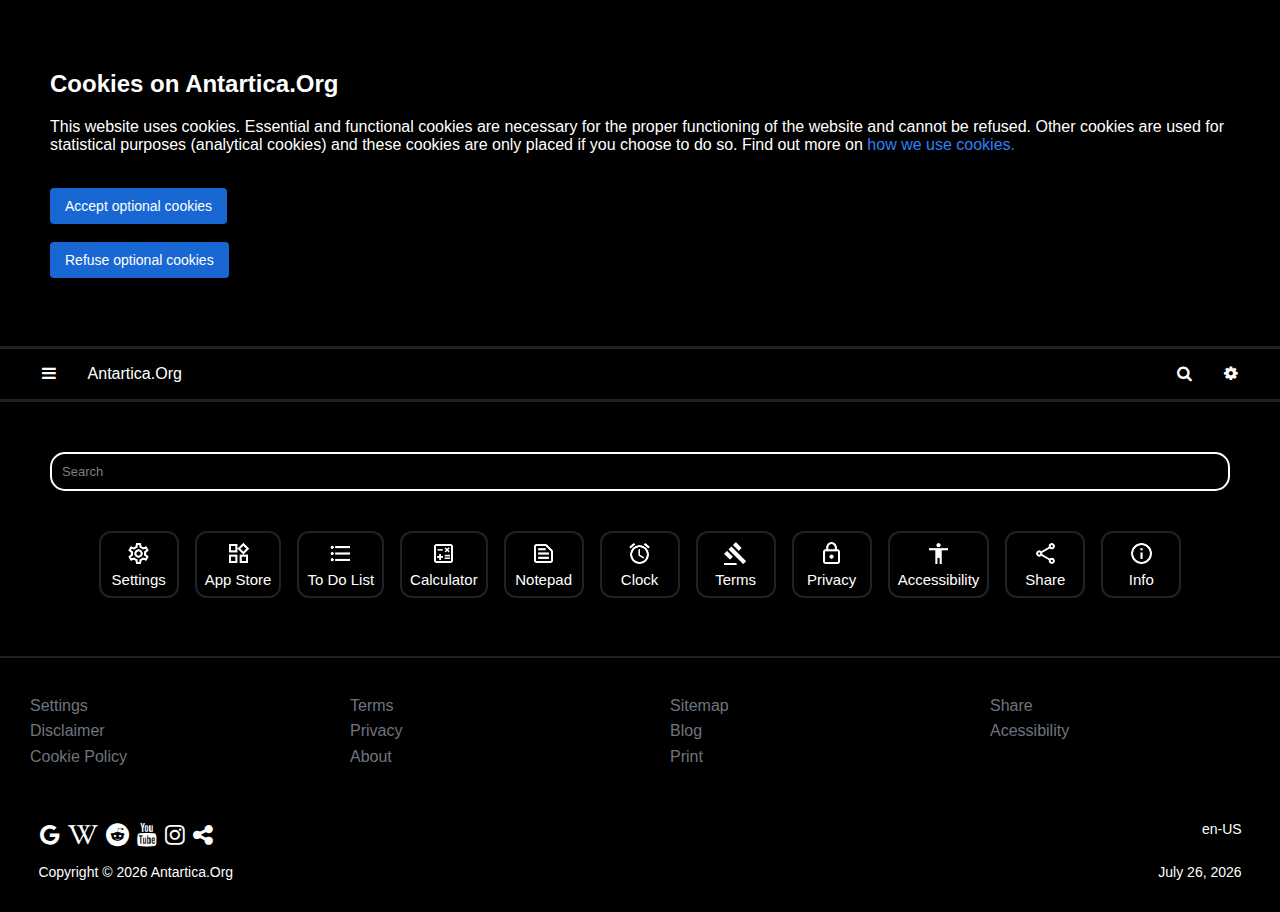
<file: index.html>
<!-- Copyright © Antartica Org. All rights reserved. - United States -->
<!-- Page Starts -->
<!-- Language (en-US) -->

<!DOCTYPE html> 
<html dir="ltr" lang="en-US">
<head> 

<!-- meta tags starts -->
	<title>Home / Antartica</title>
	<meta charset="utf-8" /> 
	<meta name="viewport" content="width=device-width,initial-scale=1,maximum-scale=1, viewport-fit=cover" /> 
	<meta property="og:site_name" content="Antartica.Org" /> 
	<meta name="apple-mobile-web-app-title" content="Antartica.Org" /> <meta name="apple-mobile-web-app-status-bar-style" content="black" /> 
	<meta name="theme-color" content="#000000" />
	<meta name="description" content="Antartica.Org"/> <meta name="keywords" content="Antartica.Org">
	<link rel="icon" type="image/x-icon" href="images/antartica.png">
<!-- meta tags ends -->

<!-- noscript starts -->
	<noscript> <html> <head> <style type="text/css"> body { background-color: black; color:white;}     .fixed-con {display:none;}  </style><body><div class="content text-center"><h1 title=":(">:(</h1><br><h2 title="Antartica.Org">Antartica.Org</h2><p title="JavaScript is not available.">JavaScript is not available.</p><p title="We’ve detected that JavaScript is disabled in this browser. Please enable JavaScript or switch to a supported browser to continue using antartica.org.">We’ve detected that JavaScript is disabled in this browser. Please enable JavaScript or switch to a supported browser to continue using antartica.org.</p><p title="Copyright © Antartica.Org">Copyright © Antartica.Org</p></div></body> </html>  </noscript>
<!-- noscript ends -->

<!-- external css starts --> 
	<link rel="stylesheet" href="css/index.css"> 
	<link rel="stylesheet" href="css/style.css"> 
	<link rel="stylesheet" href="https://cdnjs.cloudflare.com/ajax/libs/font-awesome/4.7.0/css/font-awesome.min.css"> 
<!-- external css ends --> 
</head>


<!-- BODY STARTS -->
<body onload="startFunction();">


<div class="fixed-con">

<!-- This id can be used as a alternative to tag the entire content -->
<div id="main"> <!-- id="main" start-->

<!-- all model content starts here -->

<!-- The Modal -->
<div id="myModal" class="modal">
<div class="topnav">
	<a href="javascript:void(0);" id="top-nav-small" title="Close" onclick="closemodal1()"><i class="fa fa-close"></i>&#8195;Close</a>
	<a href="javascript:void(0)" id="topnav-right2" title="Languages" onclick="transiterror404language()"><i class="fa fa-language"></i></a>
</div>
  <!-- Modal content -->
  <div class="modal-content">
	<div class="text-center">
 		<h1 title="Error 404">Error 404</h1>
 		<h2 title="Content Not Found :(">Content Not Found :(</h2>
	</div>
  </div>
<div class="grey1-container"> 
<br>
<p id="copyright9" title="Copyright © Antartica.Org" style="cursor: default;" class="text-center"></p>
<br><br><br>
</div>
</div>

<!-- The Modal -->
<div id="myModal2" class="modal">
<div class="topnav" id="specialtopnav1">
	<a href="javascript:void(0);" id="top-nav-small" title="Close" onclick="closemodal2()"><i class="fa fa-close"></i>&#8195;Close</a>
</div>
  <!-- Modal content -->
  <div class="modal-content">
	<div class="text-left">
	<h1 class="text-center" title="Cookies On Antartica.Org">Cookies On Antartica.Org</h1>
<h3 title="Current cookie consent status:">Current cookie consent status:</h3>
<p id="currentcookieconsentstatus" title="Cookie Consent Info"><p>
<br>
	<p title="This website uses cookies.">This website uses cookies.</p>
	<p title="Essential and functional cookies are necessary for the proper functioning of the website and cannot be refused.">Essential and functional cookies are necessary for the proper functioning of the website and cannot be refused.</p>
<br>
 	<h2 title="Cookie Settings">Cookie settings</h2>
	<h3 title="Strictly necessary cookies">Strictly necessary cookies</h3>
	<p title="These essential cookies do things like remember your progress through the website.">These essential cookies do things like remember your progress through the website.</p>
	<p title="They always need to be on.">They always need to be on.</p>
<br>
    <h3 title ="Strictly necessary cookies we use:">Strictly necessary cookies we use:</h3>
    <p title="(1. [ae] [cookieconsent] ) (Type: Permanent Cookie) (Use: To know your cookie consent status.)"><b>1. [ae] [cookieconsent]</b><br>Type: Permanent Cookie<br>Use: To know your cookie consent status.</p>
    <p title="(2. [testcookie] ) (Type: Permanent Cookie) (Use: To check if cookies are enabled.)"><b>2. [testcookie]</b><br>Type: Permanent Cookie<br>Use: To check if cookies are enabled.</p>
    <p title="(3. [location.city] [location.countrycode] [location.region] [location.timezone] ) (Type: Permanent Cookie) (Use: Helps in the functioning of the page. )"><b>3. [location.city] [location.countrycode] [location.region] [location.timezone]</b><br>Type: Permanent Cookie<br>Use: Helps in the functioning of the page.</p>
<br>
<h3 title="Optional cookies we use:">Optional cookies we use:</h3>
    <p title="(1. [statcookie1] ) (Type: Permanent Cookie) (Use: Helps count the total number of visits to the page.)"><b>1. [statcookie1]</b><br>Type: Permanent Cookie<br>Use: Helps count the total number of visits to the page.</p>
<br>
<h3 title="Additional Resources:">Additional Resources:</h3>
- <a href="javascript:void(0);" onclick="transit3a()" title="Terms">Terms</a><br>
- <a href="javascript:void(0);" onclick="transit3b()" title="Privacy">Privacy</a>
</div>
<br><br>
  </div>
<div class="grey1-container"> 
<br>
<p id="copyright6" title="Copyright © Antartica.Org" style="cursor: default;" class="text-center"></p>
<br><br><br>
</div>
<div class="navbar" id="myNavbar3">
  <a href="javascript:void(0);" onclick="closemodal2()" title="Home" class="highlightnormal-navbar"><i class="fa fa-home"></i></a>
  <a href="javascript:void(0);" onclick="relayinformationeaFunction()" title="Search" class="highlightnormal-navbar"><i class="fa fa-search"></i></a>
  <a href="settings.html" title="Settings" class="highlightnormal-navbar"><i class="fa fa-gear"></i></a>
</div>

<div id="blankspace3" style="display:none;">
<br><br><br><br><br>
</div>
</div>


<!-- The Modal -->
<div id="myModal3" class="modal">
<div class="topnav">
	<a href="javascript:void(0);" id="top-nav-small" title="Close" onclick="closemodal3()"><i class="fa fa-close"></i>&#8195;Close</a>
	<a href="javascript:void(0)" id="topnav-right2" title="Languages" onclick="transitaboutlanguage()"><i class="fa fa-language"></i></a>
</div>
  <!-- Modal content -->
  <div class="modal-content">
	<div class="text-center">
 		<h1 title="About">About</h1>
	</div>
  <div class="text-center">
    <p title="Antartica.Org/About">Antartica.Org/About</p>
<br><br>
	<a href="javascript:void(0);" onclick="transit1a()" title="Terms">Terms</a>&#8195;
	<a href="javascript:void(0);" onclick="transit1b()" title="Privacy">Privacy</a>
</div>


  </div>
<div class="grey1-container"> 
<br>
<p class="text-center" id="copyright7" title="Copyright © Antartica.Org" style="cursor: default;"></p>
<br><br><br>
</div>
</div>


<!-- The Modal -->
<div id="myModal5" class="modal">
<div class="topnav">
	<a href="javascript:void(0);" id="top-nav-small" title="Close" onclick="closemodal5()"><i class="fa fa-close"></i>&#8195;Close</a>
</div>
  <!-- Modal content -->
  <div class="modal-content">
	<div class="text-center">
 		<h1 title="Disclaimer">Disclaimer</h1>
 		<h2 title="Content Not Found :(">Content Not Found :(</h2>
	</div>
<div class="text-center">
	<a href="javascript:void(0);" onclick="transit6a()" title="Terms">Terms</a>&#8195;
	<a href="javascript:void(0);" onclick="transit6b()" title="Privacy">Privacy</a>
</div>
  </div>
<div class="grey1-container"> 
<br>
<p class="text-center" id="copyright8" title="Copyright © Antartica.Org" style="cursor: default;"></p>
<br><br><br>
</div>
</div>

<!-- The Modal -->
<div id="myModal6" class="modal">
<div class="topnav">
	<a href="javascript:void(0);" id="top-nav-small" title="Close" onclick="closemodal6()"><i class="fa fa-close"></i>&#8195;Close</a>
</div>
  <!-- Modal content -->
  <div class="modal-content">
	<div class="text-center">
 		<h1 title="Terms">Terms</h1>
 		<h2 title="Content Not Found :(">Content Not Found :(</h2>
	</div>
  </div>
<div class="grey1-container"> 
<br>
<p class="text-center" id="copyright12" title="Copyright © Antartica.Org" style="cursor: default;"></p>
<br><br><br>
</div>
</div>

<!-- The Modal -->
<div id="myModal7" class="modal">
<div class="topnav">
	<a href="javascript:void(0);" id="top-nav-small" title="Close" onclick="closemodal7()"><i class="fa fa-close"></i>&#8195;Close</a>
</div>
  <!-- Modal content -->
  <div class="modal-content">
	<div class="text-center">
 		<h1 title="Privacy Policy">Privacy Policy</h1>
 		<h2 title="Content Not Found :(">Content Not Found :(</h2>
	</div>
  </div>
<div class="grey1-container"> 
<br>
<p class="text-center" id="copyright11" title="Copyright © Antartica.Org" style="cursor: default;"></p>
<br><br><br>
</div>
</div>
 
<!-- The Modal -->
<div id="myModal10" class="modal">
<!-- topnav starts -->
<div class="topnav">
	<a href="javascript:void(0);" id="top-nav-small" title="Close Menu" onclick="closemodal10()"><i class="fa fa-bars"></i></a>
	<a href="javascript:void(0);" id="title" title="Antartica.Org" translate="no">Antartica.Org</a>
</div>
<!-- topnav ends -->
  <!-- Modal content -->
  <div class="modal-content">
<div style="cursor: default;">
<!-- sidebar starts -->
<h1 class="text-center" title="Search - Antartica.Org">Search</h1>
<input type="text" id="myInput" onkeyup="searchFunction()" placeholder="Search" title="Search" spellcheck="true">
<ul id="myUL">
	<li><a href="javascript:void(0);" onclick="transitsidebarabout()" title="About Antartica">About Antartica</a></li>
	<li><a href="settings.html" title="Settings">Settings</a></li>
	<li><a href="javascript:void(0);" onclick="transitsidebardisclaimer()" title="Disclaimer">Disclaimer</a></li>
	<li><a href="javascript:void(0);" onclick="transitsidebarcookiepolicy()" title="Cookie Policy">Cookie Policy</a></li>
	<li><a href="language/index.html" title="Change Language">Change Language</a></li>
	<li><a href="javascript:void(0);" onclick="transitsidebarterms()" title="Terms">Terms</a></li>
	<li><a href="javascript:void(0);" onclick="transitsidebarprivacypolicy()" title="Privacy Policy">Privacy Policy</a></li>
	<li><a href="javascript:void(0);" onclick="transitsidebarblog()" title="Blog">Blog</a></li>
	<li><a href="javascript:void(0);" onclick="transitsidebarshare()" title="Share">Share</a></li>
</ul>
</div>  
<!-- sidebar ends-->
</div>
<div class="navbar" id="myNavbar2">
  <a href="javascript:void(0);" onclick="closemodal10()" title="Home" class="highlightnormal-navbar"><i class="fa fa-home"></i></a>
  <a href="javascript:void(0);" onclick="showmodal10()" title="Search" class="highlight-navbar"><i class="fa fa-search"></i></a>
  <a href="settings.html" title="Settings" class="highlightnormal-navbar"><i class="fa fa-gear"></i></a>
</div>
<br>
<div class="grey1-container"> 
<!-- footer ends -->
<!-- footer icons starts -->
<br>
        <a href="javascript:void(0);" class="fa fa-google" style="font-size:23px;" title="Google (Opens an External Website - google.com)"></a>
        <a href="javascript:void(0);" class="fa fa-wikipedia-w" style="font-size:23px;" title="Wikipedia (Opens an External Website - wikipedia.org)"></a>
        <a href="javascript:void(0);" class="fa fa-reddit"  style="font-size:23px;" title="Reddit (Opens an External Website - reddit.com)"></a>
        <a href="javascript:void(0);" class="fa fa-youtube"  style="font-size:23px;" title="Youtube (Opens an External Website - youtube.com)"></a>
        <a href="javascript:void(0);" class="fa fa-instagram"  style="font-size:23px;" title="Instagram (Opens an External Website - instagram.com)"></a>
        <a href="javascript:void(0);" class="fa fa-share-alt"  style="font-size:23px;" onclick="transitsidebarshare()" title="Share"></a>
<a id="rightab" title="Change Language" style="cursor:pointer;" class="rightab" href="/language/">en-US</a><br><br>
<a id="copyright5" class="copyright" title="Copyright © Antartica.Org" style="cursor: default;" ></a>
<a id="footerdateandtime2" class="rightbb" id="rightbb"></a>
<br><br><br>
</div>
<!-- footer icon ends -->

<div id="blankspace2" style="display:none;">
<br><br><br><br><br>
</div>

</div>
 
<!-- The Modal -->
<div id="myModal9" class="modal">
<div class="topnav">
	<a href="javascript:void(0);" id="top-nav-small" title="Close" onclick="closemodal9()"><i class="fa fa-close"></i>&#8195;Close</a>
</div>
  <!-- Modal content -->
  <div class="modal-content">
  <div class="text-center">
    
 <p class="social" style="font-size:25px;"><a href="https://www.google.com/search?q=antarctica" target="_about" title="Google (Opens an External Website - google.com)"><i class="fa fa-google"></i></a>&#8195;<a href="https://en.wikipedia.org/wiki/Antarctica" title="Wikipedia (Opens an External Website - wikipedia.org)" target="_about"><i class="fa fa-wikipedia-w"></i></a>&#8195;<a href="https://www.youtube.com/results?search_query=antartica" target="_about" title="Youtube (Opens an External Website - youtube.com)"><i class="fa fa-youtube"></i></a>&#8195;<a href="https://www.reddit.com/search/?q=antartica" target="_about" title="Reddit (Opens an External Website - reddit.com)"><i class="fa fa-reddit"></i></a>&#8195;<a id="xyx-x" href="https://twitter.com" target="_about" title="X (Opens an External Website - twitter.com)" translate="no">X</a>&#8195;<a href="https://instagram.com" target="_about" title="Instagram (Opens an External Website - instagram.com)"><i class="fa fa-instagram"></i></a>&#8195;<a href="https://facebook.com" target="_about" title="Facebook (Opens an External Website - facebook.com)"><i class="fa fa-facebook"></i></a>&#8195;<a href="https://twitch.tv" target="_about" title="Twitch (Opens an External Website - twitch.tv)"><i class="fa fa-twitch"></i></a>&#8195;<a href="javascript:void(0);" title="Print This Page" onclick="printaFunction()"><i class="fa fa-print"></i></a>
 </p>
 <br>
<p>
</div>
  <div class="text-left">
<h3>Other Links</h3>
<a href="https://bing.com" target="_about" title="Bing (Opens an External Website - bing.com)">Bing</a>&#8195;<a href="https://duckduckgo.com/" target="_about" title="DuckDuckGo (Opens an External Website - duckduckgo.com)">DuckDuckGo</a>
</p> 
  
	</div>
  </div>
<div class="grey1-container"> 
<br>
<p class="text-center" id="copyright10" title="Copyright © Antartica.Org" style="cursor: default;"></p>
<br><br><br>
</div>

</div>
 <!-- all model content ends here -->

 <!-- secondary content division starts here -->
<div id="secondarydivision">
 <!-- secondary content division starts here -->

<!-- THE MAIN CONTENT AREA BEGINS  -->

<!-- COOKIE CONSENT SECTION STARTS -->
<!-- id="cookieconsent" start-->
<div class="content" id="cookieconsenta" style="cursor: default;">
	<h2 title="Cookies on Antartica.Org">Cookies on Antartica.Org</h2>
	<p title="This website uses cookies. Essential and functional cookies are necessary for the proper functioning of the website and cannot be refused. Other cookies are used for statistical purposes (analytical cookies) and these cookies are only placed if you choose to do so.">This website uses cookies. Essential and functional cookies are necessary for the proper functioning of the website and cannot be refused. Other cookies are used for statistical purposes (analytical cookies) and these cookies are only placed if you choose to do so. Find out more on <a href="javascript:void(0);" title="how we use cookie" onclick="transitsidebarcookiepolicyeeaa()">how we use cookies.</a></p>
<div id="cookieconsentbutton">
<br>
	<button class="button cookieconsentbutton" onclick="cookieconsenttype1Function()" title="Accept optional cookies">Accept optional cookies</button><br><br>
	<button class="button cookieconsentbutton" onclick="cookieconsenttype2Function()" title="Refuse optional cookies">Refuse optional cookies</button>
<br><br>
</div>
<div id="testcookiebb">
<p id="testcookieab" title="Current cookie consent status: (default) Only essential cookies are enabled (4)"></p>
<b><p id="testcookie" title="[ Some parts of this page may not work because cookies are disabled. ]"></p></b>
<button class="button cookieconsentbutton" onclick="aaabbbcccFunction()" title="Close">Close</button><br><br>
</div>
</div>
<!-- id="cookieconsent" ends-->

<!-- id="cookieconsent2" start-->
<div class="content" id="cookieconsentb" style="cursor: default;">
	<p title="Your cookie preferences have been saved. To change your preferences at any time, see our or visit the link in the page footer.">Your cookie preferences have been saved. To change your preferences at any time, see our <a href="javascript:void(0);" title="cookie policy" onclick="transitsidebarcookiepolicyeeaa()">cookie policy</a> or visit the link in the page footer.</p>
	<button class="button cookieconsentbutton" onclick="bbcookieconsenttype1Function()" title="Close">Close</button>
<br><br>
</div>
<!-- id="cookieconsent2" ends-->
<!-- COOKIE CONSENT SECTION ENDS -->

<!-- topnav starts -->
<div class="topnav" id="myTopnav">
	<a href="javascript:void(0);" id="top-nav-small" title="Open Menu" onclick="showmodal10()"><i class="fa fa-bars"></i></a>
	<a href="javascript:void(0);" id="title" title="Antartica.Org" translate="no">Antartica.Org</a>
	<a href="settings.html" id="topnav-right2" title="Languages"><i class="fa fa-gear"></i></a>
	<a href="javascript:void(0)" id="topnav-right3" title="Search" onclick="showmodal10()"><i class="fa fa-search"></i></a>
</div>
<!-- topnav ends -->

<!-- content starts -->
<div class="content" id="content" style="cursor: default;">
<div id="app">
  <div class="search-wrapper">
    <input type="text" v-model="keyword" placeholder="Search" title="Search"/>
  </div>
  <div class="wrapper">
    <div class="card" v-for="post in filteredList"><a :href="post.link"><img :src="post.img" style="height:25px;"/><div class="sub-card">{{ post.title }}</div></a></div>
  </div>
</div>
</div>

<!-- bottom navbar area starts -->
<div class="navbar" id="myNavbar">
  <a href="javascript:void(0);" title="Home" class="highlight-navbar"><i class="fa fa-home"></i></a>
  <a href="javascript:void(0);" onclick="showmodal10()" title="Search" class="highlightnormal-navbar"><i class="fa fa-search"></i></a>
  <a href="settings.html" title="Settings" class="highlightnormal-navbar"><i class="fa fa-gear"></i></a>
</div>
<!-- bottom navbar area ends -->

<!-- content ends -->

<!-- footer starts --> 
<div class="flex-container">
<div class="flex-item-left">
<a href="settings.html" onclick="showmodal4()" title="Settings">Settings</a><br>
<a href="javascript:void(0);" onclick="showmodal5()" title=" Disclaimer">Disclaimer</a><br>
<a href="cookies.html" title="Cookie Policy">Cookie Policy</a><br>
</div>

<div class="flex-item-center">
<a href="javascript:void(0);" onclick="showmodal6()" title="Terms">Terms</a><br>
<a href="javascript:void(0);" onclick="showmodal7()" title="Privacy">Privacy</a><br>
<a href="javascript:void(0);"  onclick="showmodal3()" title="About">About</a><br>
</div>

<div class="flex-item-center-right">
<a href="javascript:void(0);" title="Site Map">Sitemap</a><br>
<a href="javascript:void(0);" title="Blog">Blog</a><br>
<a href="javascript:void(0);" title="Print" onclick="printbFunction()">Print</a><br>

</div>

<div class="flex-item-right">
<a href="javascript:void(0);" title="Share" onclick="showmodal9();">Share</a><br>
<a href="javascript:void(0);" title="Acessibility">Acessibility</a><br>
</div>
</div>

<div class="grey1-container"> 
<!-- footer ends -->
<!-- footer icons starts -->
<br>
        <a href="javascript:void(0);" class="fa fa-google" style="font-size:23px;" title="Google (Opens an External Website - google.com)"></a>
        <a href="javascript:void(0);" class="fa fa-wikipedia-w" style="font-size:23px;" title="Wikipedia (Opens an External Website - wikipedia.org)"></a>
        <a href="javascript:void(0);" class="fa fa-reddit"  style="font-size:23px;" title="Reddit (Opens an External Website - reddit.com)"></a>
        <a href="javascript:void(0);" class="fa fa-youtube"  style="font-size:23px;" title="Youtube (Opens an External Website - youtube.com)"></a>
        <a href="javascript:void(0);" class="fa fa-instagram"  style="font-size:23px;" title="Instagram (Opens an External Website - instagram.com)"></a>
        <a href="javascript:void(0);" class="fa fa-share-alt"  style="font-size:23px;" onclick="showmodal9();" title="Share"></a>
<a id="rightab" title="Change Language" style="cursor:pointer;" class="rightab" href="/language/">en-US</a><br><br>
<a id="copyright" class="copyright" title="Copyright © Antartica.Org" style="cursor: default;" ></a>
<a id="footerdateandtime" class="rightbb" id="rightbb"></a>
<br><br><br>
</div>
<!-- footer icon ends -->

<div id="blankspace1" style="display:none;">
<br><br><br><br><br>
</div>


</div>
<!-- footer ends -->


 <!-- secondary content division ends here -->
</div>
 <!-- secondary content division ends here -->

</div>

<!-- id="main" end -->


<!-- THIS SECTION CONTAINS EXTERNAL SCRIPTS -->
<!-- EXTERNAL SCRIPTS CONTAINER STARTS -->
<script src='script/scripta1.js'></script>
<script  src="script/script.js"></script>
<script src="script/location.js"></script>
<script src="script/cookieconsent.js"></script>
<script src="script/index.js"></script>
<script src="script/url.js"></script>
<script src="script/transit.js"></script>
<!-- EXTERNAL SCRIPTS CONTAINER ENDS -->
<!-- THIS SECTION CONTAINS EXTERNAL SCRIPTS -->
<!-- script starts -->

<!-- onload function script starts -->
<script>
function startFunction() {
extractrelayinformationFunction();
homepageurlcommandscriptFunction();
timeanddateFunction();
statsFunction();
consoleonloadFunction();

// onload function ends
}
</script>
<!-- onload function script ends -->

<!-- basic date and time function starts -->
<script>
function timeanddateFunction() {

const d = new Date();
const weekday = ["Sunday","Monday","Tuesday","Wednesday","Thursday","Friday","Saturday"];
const month = ["January","February","March","April","May","June","July","August","September","October","November","December"];
let day = weekday[d.getDay()];
let date = d.getDate()
let aaaeee = month[d.getMonth()];
let year = d.getFullYear();
let text = d.toTimeString();
let language = navigator.language;
let agent = navigator.userAgent;
document.getElementById("copyright").innerHTML = "Copyright © " + year + " Antartica.Org";
document.getElementById("footerdateandtime").innerHTML = aaaeee + " " + date + ", " + year;
document.getElementById("footerdateandtime2").innerHTML = aaaeee + " " + date + ", " + year;
document.getElementById("copyright5").innerHTML = "Copyright © " + year + " Antartica.Org";
document.getElementById("copyright6").innerHTML = "Copyright © " + year + " Antartica.Org";
document.getElementById("copyright7").innerHTML = "Copyright © " + year + " Antartica.Org";
document.getElementById("copyright8").innerHTML = "Copyright © " + year + " Antartica.Org";
document.getElementById("copyright9").innerHTML = "Copyright © " + year + " Antartica.Org";
document.getElementById("copyright10").innerHTML = "Copyright © " + year + " Antartica.Org";
document.getElementById("copyright11").innerHTML = "Copyright © " + year + " Antartica.Org";
document.getElementById("copyright12").innerHTML = "Copyright © " + year + " Antartica.Org";
console.info("Last loaded on: " + day + ", " + date + " " + aaaeee + " " + year + "; " + text + " Language: " + language + "."); 
console.info("Copyright © " + year + " Antartica.Org"); 
console.info("App Version 1.00.000");
}

function searchFunction() {    var input, filter, ul, li, a, i, txtValue;    input = document.getElementById("myInput");    filter = input.value.toUpperCase();    ul = document.getElementById("myUL");    li = ul.getElementsByTagName("li");    for (i = 0; i < li.length; i++) {        a = li[i].getElementsByTagName("a")[0];        txtValue = a.textContent || a.innerText;        if (txtValue.toUpperCase().indexOf(filter) > -1) {           li[i].style.display = "";        } else {            li[i].style.display = "none";        }    } }
</script>
<!-- basic date and time function ends -->
 
 <script>
// Get the modal
var modal = document.getElementById("myModal");
var abe = document.getElementById("secondarydivision");

// When the user clicks the button, open the modal 
function showmodal1() {
  abe.style.display = "none";
  modal.style.display = "block";
}

// When the user clicks on <span> (x), close the modal
function closemodal1() {
  modal.style.display = "none";
  abe.style.display = "block";
}
</script>

 <script>
// Get the modal
var modal2 = document.getElementById("myModal2");
var abe = document.getElementById("secondarydivision");

// When the user clicks the button, open the modal 
function showmodal2() {
  abe.style.display = "none";
  modal2.style.display = "block";
}

// When the user clicks on <span> (x), close the modal
function closemodal2() {
  modal2.style.display = "none";
  abe.style.display = "block";
}
</script>
  
<script>
// Get the modal
var modal3 = document.getElementById("myModal3");
var abe = document.getElementById("secondarydivision");

// When the user clicks the button, open the modal 
function showmodal3() {
  abe.style.display = "none";
  modal3.style.display = "block";
}

// When the user clicks on <span> (x), close the modal
function closemodal3() {
  modal3.style.display = "none";
  abe.style.display = "block";
}
</script>

<script>
// Get the modal
var modal5 = document.getElementById("myModal5");
var abe = document.getElementById("secondarydivision");

// When the user clicks the button, open the modal 
function showmodal5() {
  abe.style.display = "none";
  modal5.style.display = "block";
}

// When the user clicks on <span> (x), close the modal
function closemodal5() {
  modal5.style.display = "none";
  abe.style.display = "block";
}
</script>

<script>
// Get the modal
var modal6 = document.getElementById("myModal6");
var abe = document.getElementById("secondarydivision");

// When the user clicks the button, open the modal 
function showmodal6() {
  abe.style.display = "none";
  modal6.style.display = "block";
}

// When the user clicks on <span> (x), close the modal
function closemodal6() {
  modal6.style.display = "none";
  abe.style.display = "block";
}
</script>

<script>
// Get the modal
var modal7 = document.getElementById("myModal7");
var abe = document.getElementById("secondarydivision");

// When the user clicks the button, open the modal 
function showmodal7() {
  abe.style.display = "none";
  modal7.style.display = "block";
}

// When the user clicks on <span> (x), close the modal
function closemodal7() {
  modal7.style.display = "none";
  abe.style.display = "block";
}
</script>

<script>
// Get the modal
var modal8 = document.getElementById("myModal8");
var abe = document.getElementById("secondarydivision");

// When the user clicks the button, open the modal 
function showmodal8() {
  abe.style.display = "none";
  modal8.style.display = "block";
}

// When the user clicks on <span> (x), close the modal
function closemodal8() {
  modal8.style.display = "none";
  abe.style.display = "block";
}
</script>
  
<script>
// Get the modal
var modal9 = document.getElementById("myModal9");
var abe = document.getElementById("secondarydivision");

// When the user clicks the button, open the modal 
function showmodal9() {
  abe.style.display = "none";
  modal9.style.display = "block";
}

// When the user clicks on <span> (x), close the modal
function closemodal9() {
  modal9.style.display = "none";
  abe.style.display = "block";
}
</script>

<script>
// Get the modal
var modal10 = document.getElementById("myModal10");
var abe = document.getElementById("secondarydivision");
var modalaacc2 = document.getElementById("myNavbar2");
var modalaabb2 = document.getElementById("blankspace2");

// When the user clicks the button, open the modal 
function showmodal10() {
let bottombara = getCookie("bottomnavbar");
if (bottombara == "1") {
 modalaacc2.style.display = "block";
 modalaabb2.style.display = "block";
}
else {
 modalaacc2.style.display = "none";
 modalaabb2.style.display = "none";
}
  abe.style.display = "none";
  modal10.style.display = "block";
}

// When the user clicks on <span> (x), close the modal
function closemodal10() {
  modal10.style.display = "none";
  abe.style.display = "block";
 modalaacc2.style.display = "none";
 modalaabb2.style.display = "none";
}
</script>


<!-- THE TRANSIT AREA BEGINS-->


<script>
function transitshowmodal6() {
var modal8 = document.getElementById("myModal8");
var modal6 = document.getElementById("myModal6");
  modal8.style.display = "none";
  modal6.style.display = "block";
}
</script>

<script>
function transitshowmodal7() {
var modal8 = document.getElementById("myModal8");
var modal7 = document.getElementById("myModal7");
  modal8.style.display = "none";
  modal7.style.display = "block";
}
</script>

<!-- ** THE SIDEBAR TRANSIT AREA BEGINS -->

<script>
function transitsidebarabout() {
var modal10 = document.getElementById("myModal10");
var modal3 = document.getElementById("myModal3");
  modal10.style.display = "none";
  modal3.style.display = "block";
}
</script>
<script>
function transitsidebardisclaimer() {
var modal10 = document.getElementById("myModal10");
var modal5 = document.getElementById("myModal5");
  modal10.style.display = "none";
  modal5.style.display = "block";
}
</script>
<script>
function transitsidebarcookiepolicy() {
var modal10 = document.getElementById("myModal10");
var modal2 = document.getElementById("myModal2");
var modalaacc3 = document.getElementById("myNavbar3");
var modalaabb3 = document.getElementById("blankspace3");
let bottombara = getCookie("bottomnavbar");
if (bottombara == "1") {
 modalaacc3.style.display = "block";
 modalaabb3.style.display = "block";
}
else {
 modalaacc3.style.display = "none";
 modalaabb3.style.display = "none";
}

  modal10.style.display = "none";
  modal2.style.display = "block";
}
</script>
<script>
function transitsidebarcookiepolicyeeaa() {
var modalccaa = document.getElementById("secondarydivision");
var modal2 = document.getElementById("myModal2");
var modalaacc3 = document.getElementById("myNavbar3");
var modalaabb3 = document.getElementById("blankspace3");
let bottombara = getCookie("bottomnavbar");
if (bottombara == "1") {
 modalaacc3.style.display = "block";
 modalaabb3.style.display = "block";
}
else {
 modalaacc3.style.display = "none";
 modalaabb3.style.display = "none";
}

  modalccaa.style.display = "none";
  modal2.style.display = "block";
}
</script>
<script>
function transitsidebarterms() {
var modal10 = document.getElementById("myModal10");
var modal6 = document.getElementById("myModal6");
  modal10.style.display = "none";
  modal6.style.display = "block";
}
</script>
<script>
function transitsidebarprivacypolicy() {
var modal10 = document.getElementById("myModal10");
var modal7 = document.getElementById("myModal7");
  modal10.style.display = "none";
  modal7.style.display = "block";
}
</script>
<script>
function transitsidebarblog() {
var modal10 = document.getElementById("myModal10");
var modal = document.getElementById("myModal");
  modal10.style.display = "none";
  modal.style.display = "block";
}
</script>
<script>
function transitsidebarshare() {
var modal10 = document.getElementById("myModal10");
var modal9 = document.getElementById("myModal9");
var abe = document.getElementById("secondarydivision");
  abe.style.display = "none";
  modal10.style.display = "none";
  modal9.style.display = "block";
}
</script>

<!-- ** SIDEBAR TRANSIT AREA ENDS-->

<script>
function transitcookiepolicylanguage() {
var modal2 = document.getElementById("myModal2");
var modal8 = document.getElementById("myModal8");
var abe = document.getElementById("secondarydivision");
  abe.style.display = "none";
  modal2.style.display = "none";
  modal8.style.display = "block";
}
</script>
<script>
function transiterror404language() {
var modal = document.getElementById("myModal");
var modal8 = document.getElementById("myModal8");
var abe = document.getElementById("secondarydivision");
  abe.style.display = "none";
  modal.style.display = "none";
  modal8.style.display = "block";
}
</script>
<script>
function transitaboutlanguage() {
var modal3 = document.getElementById("myModal3");
var modal8 = document.getElementById("myModal8");
var abe = document.getElementById("secondarydivision");
  abe.style.display = "none";
  modal3.style.display = "none";
  modal8.style.display = "block";
}
</script>
<script>
function transitsharelanguage() {
var modal9 = document.getElementById("myModal9");
var modal8 = document.getElementById("myModal8");
var abe = document.getElementById("secondarydivision");
  abe.style.display = "none";
  modal9.style.display = "none";
  modal8.style.display = "block";
}

function aaabbbcccFunction() {
var cookieconsentbbb = document.getElementById("cookieconsenta");
  cookieconsentbbb.style.display = "none";
}
</script>

<!-- THE TRANSIT AREA ENDS -->

<!-- relay function starts -->
<script>
function extractrelayinformationFunction() {

let relayinformationaaee = getCookie("relayinformation.cookie1");
let relayinformationbbee = getCookie("relayinformation.cookie2");
if (relayinformationaaee == "search.html") {
showmodal10();
setCookie("relayinformation.cookie1", "0", 30);
}
else if (relayinformationbbee == "search.html") {
showmodal10();
setCookie("relayinformation.cookie2", "0", 30);
}
else if (relayinformationaaee == "share.html") {
showmodal9();
setCookie("relayinformation.cookie1", "0", 30);
}
else {
}

}
</script>

<script>
function relayinformationeaFunction() {
setCookie("relayinformation.cookie2", "search.html", 30);
extractrelayinformationFunction();
}
</script>
<!-- relay function ends -->

<!-- script ends -->
</body> </html>

<!-- Page Ends -->

<!-- ADDITIONAL NOTES -->
<!-- ADDITIONAL NOTES ENDS  -->

<!-- Copyright © Antartica Org. All rights reserved. - United States -->
</file>
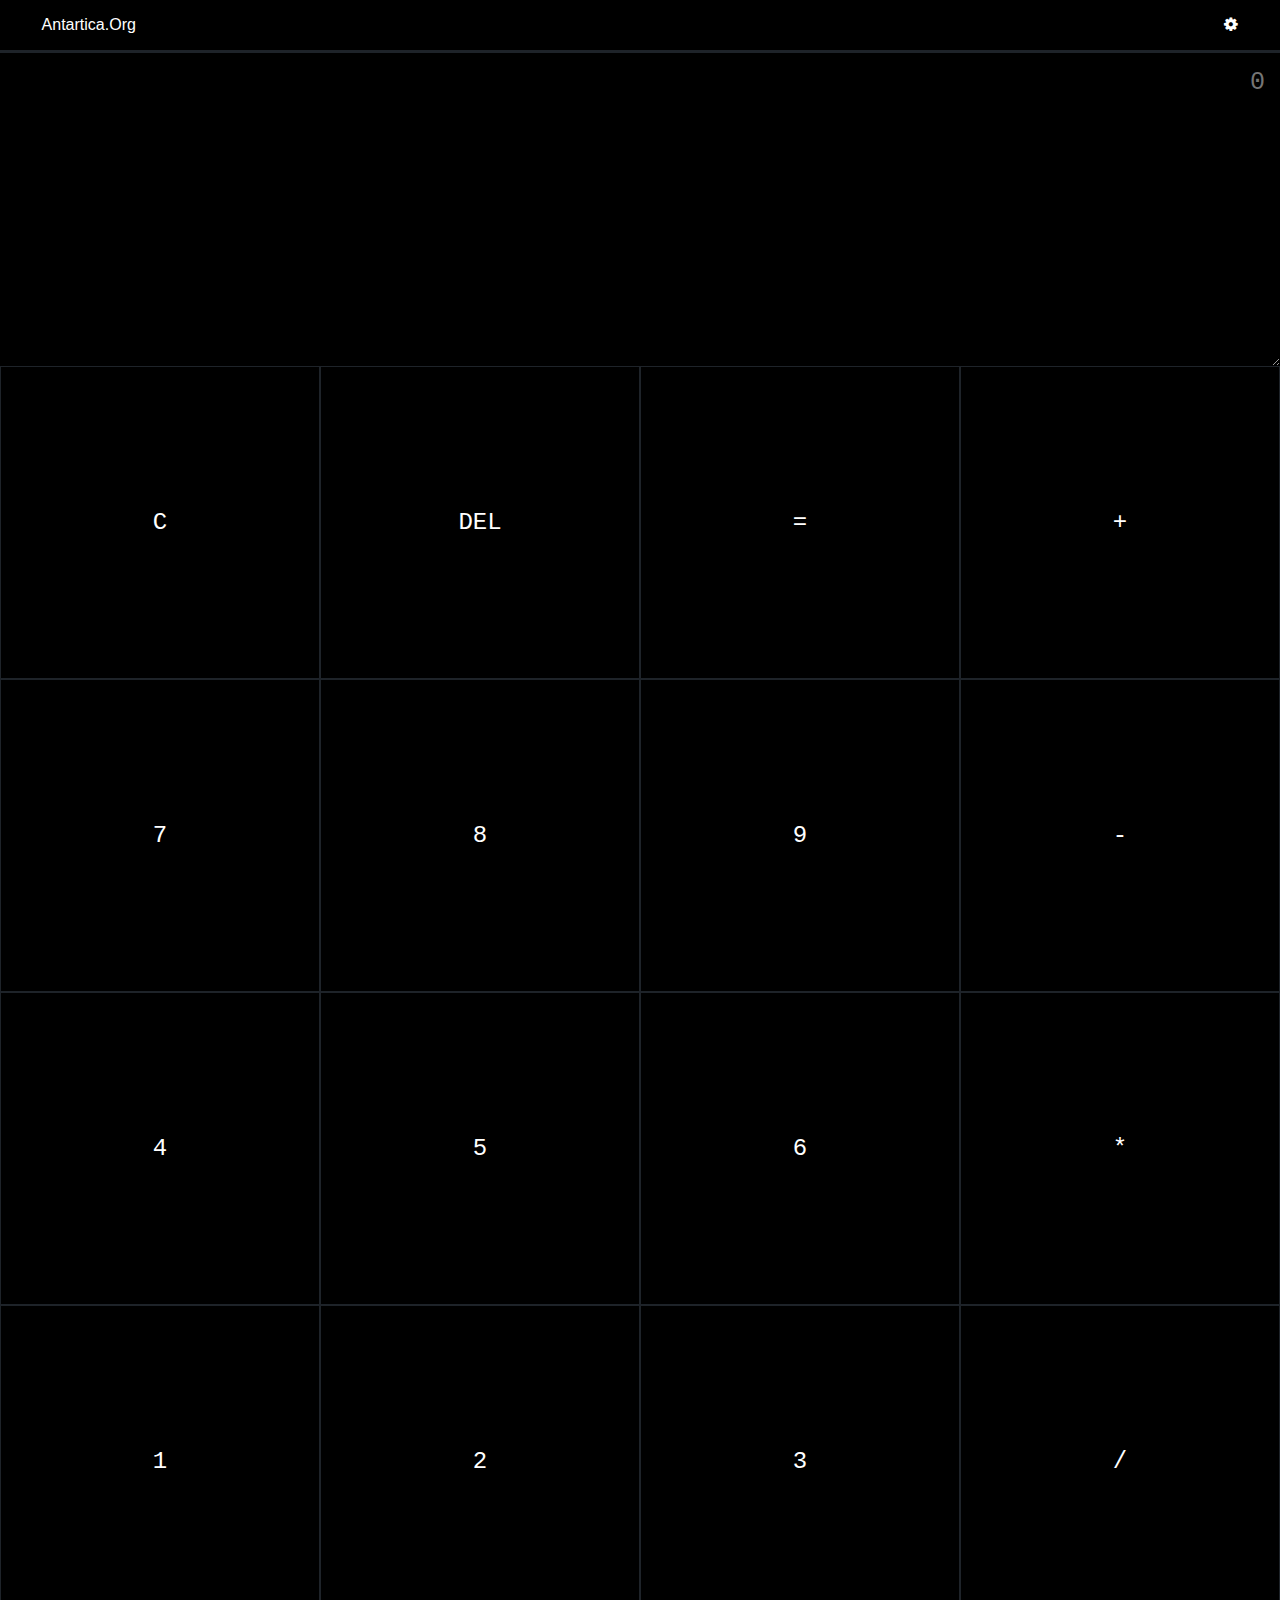
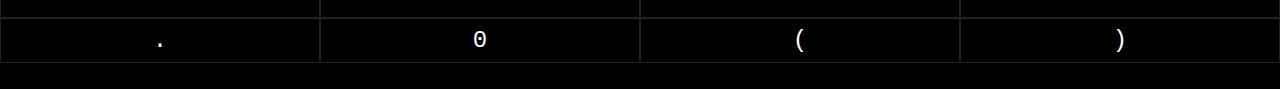
<file: calculator/index.html>
<!DOCTYPE html> 
<html> 

<head> 
	<title>Calculator - Antartica.Org</title> 
    <link rel="stylesheet" href="../css/index.css">
    <link rel="stylesheet" href="https://cdnjs.cloudflare.com/ajax/libs/font-awesome/4.7.0/css/font-awesome.min.css">  
<style>
body {  
background-color: black;
color:white;
padding: 0px;
margin: 0px;
}

.grid-container {
    display: grid;
    align-items: center;
    margin: 0px;
}

.calculator-grid {
    display: grid;
    grid-template-columns: repeat(4, 25%);
    grid-template-rows: repeat(5, 100%);
    grid-gap: 0px;
	background-color: black;
    width:100%;
}



.calculator-grid button {
    font-size: 24px;
    background-color: black;
    color:white;
    border: none;
    cursor: pointer;
    padding-top: 8px;
    padding-bottom: 8px;
    border: 1px solid #1e2329;
    font-family: 'DM Mono', monospace;
} 

textarea {
	grid-column: span 4;
  font-family: 'DM Mono', monospace;
	font-size: 25px;
	text-align: end;
	background-color: black;
    color:white;
  padding: 15px;
  border: none;
}

.calculator-grid button:nth-child(n+18) {
    background-color:  black; 
}

@media screen and (max-width: 600px) { 
    .calculator-grid button {
    font-size: 22px;
    padding-top: 7px;
    padding-bottom: 7px;
} 
}

@media screen and (max-width: 250px) { 
    .calculator-grid button {
    font-size: 22px;
    padding-top: 6px;
    padding-bottom: 6px;
} 
}

@media screen and (max-width: 325px) { 
    .calculator-grid button {
    font-size: 18px;
    padding-top: 5px;
    padding-bottom: 5px;
} 

textarea {
	grid-column: span 4;
  font-family: 'DM Mono', monospace;
	font-size: 25px;
	text-align: end;
	background-color: black;
    color:white;
  padding: 15px;
  border: none;
}
.calculator-grid {
    display: grid;
    grid-template-columns: repeat(4, 20%);
    grid-template-rows: repeat(5, 100%);
    grid-gap: 0px;
	background-color: black;
    width:100%;
}
}

@media screen and (max-width: 270px) { 

textarea {
	grid-column: span 4;
  font-family: 'DM Mono', monospace;
	font-size: 25px;
	text-align: end;
	background-color: black;
    color:white;
  padding: 15px;
  border: none;
}
.calculator-grid {
    display: grid;
    grid-template-columns: repeat(4, 17%);
    grid-template-rows: repeat(5, 100%);
    grid-gap: 0px;
	background-color: black;
    width:100%;
}
}

@media screen and (max-width: 250px) { 
    .calculator-grid button {
    font-size: 16px;
    padding-top: 5px;
    padding-bottom: 5px;
} 
}


@media screen and (max-width: 230px) { 

textarea {
	grid-column: span 4;
  font-family: 'DM Mono', monospace;
	font-size: 25px;
	text-align: end;
	background-color: black;
    color:white;
  padding: 15px;
  border: none;
}
.calculator-grid {
    display: grid;
    grid-template-columns: repeat(4, 15%);
    grid-template-rows: repeat(5, 100%);
    grid-gap: 0px;
	background-color: black;
    width:100%;
}
}


@media screen and (max-width: 200px) { 

textarea {
	grid-column: span 4;
  font-family: 'DM Mono', monospace;
	font-size: 25px;
	text-align: end;
	background-color: black;
    color:white;
  padding: 15px;
  border: none;
}
.calculator-grid {
    display: grid;
    grid-template-columns: repeat(4, 12%);
    grid-template-rows: repeat(5, 100%);
    grid-gap: 0px;
	background-color: black;
    width:100%;
}
}


@media screen and (max-width: 160px) { 

textarea {
	grid-column: span 4;
  font-family: 'DM Mono', monospace;
	font-size: 25px;
	text-align: end;
	background-color: black;
    color:white;
  padding: 15px;
  border: none;
}
.calculator-grid {
    display: grid;
    grid-template-columns: repeat(4, 10%);
    grid-template-rows: repeat(5, 100%);
    grid-gap: 0px;
	background-color: black;
    width:100%;
}
}


@media screen and (max-width: 130px) { 

textarea {
	grid-column: span 4;
  font-family: 'DM Mono', monospace;
	font-size: 25px;
	text-align: end;
	background-color: black;
    color:white;
  padding: 15px;
  border: none;
}
.calculator-grid {
    display: grid;
    grid-template-columns: repeat(4, 8%);
    grid-template-rows: repeat(5, 100%);
    grid-gap: 0px;
	background-color: black;
    width:100%;
}
}
button:hover,
.calculator-grid button:nth-child(n+18):hover {
    background-color: #21262c;
    color: white;
    transition: 0s;
}
</style>
</head> 

<body> 
    <!-- topnav starts -->
<div class="topnav" id="myTopnav">
	<a href="../index.html" id="title" title="Antartica.Org" translate="no">Antartica.Org</a>
	<a href="settings.html" id="topnav-right2" title="Languages"><i class="fa fa-gear"></i></a>
</div>
<!-- topnav ends -->
    <div class = "grid-container">
        <div class = "calculator-grid ">
          <textarea type="text" id = "inputtext" placeholder="0"></textarea>
            <button>C</button>
            <button>DEL</button>
            <button>=</button>
            <button>+</button>
            <button>7</button>
            <button>8</button>
            <button>9</button>
            <button>-</button>
            <button>4</button>
            <button>5</button>
            <button>6</button>
            <button>*</button>
            <button>1</button>
            <button>2</button>
            <button>3</button>
            <button>/</button>
            <button>.</button>
            <button>0</button>
            <button>(</button>
            <button>)</button>
        </div>
    </div>

    <script>
        const input = document.getElementById('inputtext');
const buttons = document.querySelectorAll('button');

function calculate(expression) {
    console.log(expression);
    console.log(typeof(expression));
    try {
        return new Function('return ' + expression)();
    } catch (error) {
        return 'Malformed Operation';
    }
}


function operation(buttonValue) {
    if (buttonValue === 'C') {
        input.value = '';
    } else if (buttonValue === 'DEL') {
        input.value = input.value.slice(0, -1);
    } else if (buttonValue === '=') {
        input.value = calculate(input.value);
    } else {
        input.value += buttonValue;
    }
}

buttons.forEach(button => {
    let buttonValue = button.innerText;
    button.addEventListener('click', function () {
        operation(buttonValue);
    });
});
    </script>
</body> 

</html>
</file>
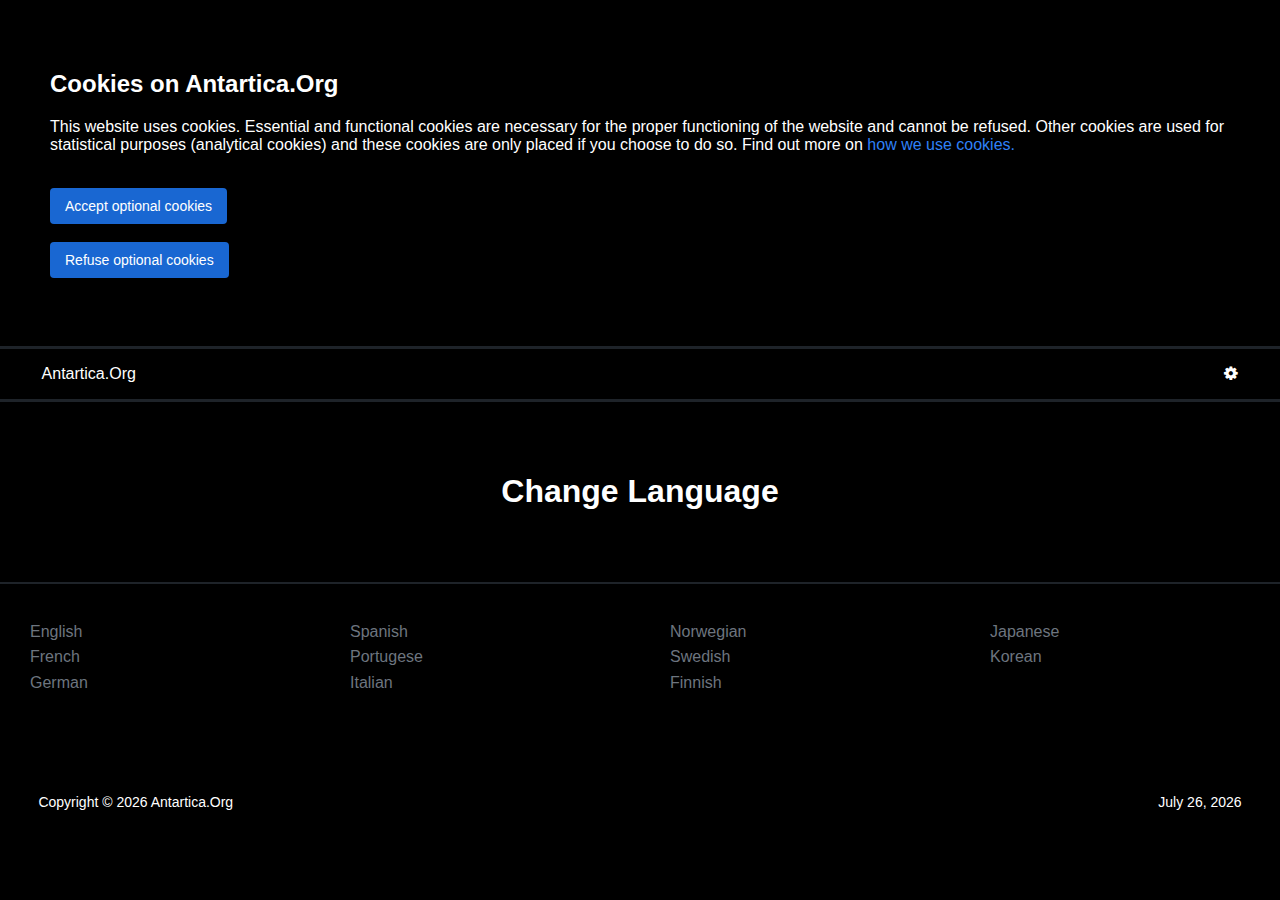
<file: language/index.html>
<!-- Copyright © Antartica Org. All rights reserved. - United States -->
<!-- Page Starts -->
<!-- Language (en-US) -->

<!DOCTYPE html> 
<html dir="ltr" lang="en-US">
<head> 

<!-- meta tags starts -->
	<title>Change Language / Antartica</title>
	<meta charset="utf-8" /> 
	<meta name="viewport" content="width=device-width,initial-scale=1,maximum-scale=1, viewport-fit=cover" /> 
	<meta property="og:site_name" content="Antartica.Org" /> 
	<meta name="apple-mobile-web-app-title" content="Antartica.Org" /> <meta name="apple-mobile-web-app-status-bar-style" content="black" /> 
	<meta name="theme-color" content="#000000" />
	<meta name="description" content="Antartica.Org"/> <meta name="keywords" content="Antartica.Org">
	<link rel="icon" type="image/x-icon" href="images/antartica.png">
<!-- meta tags ends -->

<!-- noscript starts -->
	<noscript> <html> <head> <style type="text/css"> body { background-color: black; color:white;}     .fixed-con {display:none;}  </style><body><div class="content text-center"><h1 title=":(">:(</h1><br><h2 title="Antartica.Org">Antartica.Org</h2><p title="JavaScript is not available.">JavaScript is not available.</p><p title="We’ve detected that JavaScript is disabled in this browser. Please enable JavaScript or switch to a supported browser to continue using antartica.org.">We’ve detected that JavaScript is disabled in this browser. Please enable JavaScript or switch to a supported browser to continue using antartica.org.</p><p title="Copyright © Antartica.Org">Copyright © Antartica.Org</p></div></body> </html>  </noscript>
<!-- noscript ends -->

<!-- external css starts --> 
	<link rel="stylesheet" href="../css/index.css"> 
	<link rel="stylesheet" href="../css/style.css"> 
	<link rel="stylesheet" href="https://cdnjs.cloudflare.com/ajax/libs/font-awesome/4.7.0/css/font-awesome.min.css"> 
<!-- external css ends --> 
</head>


<!-- BODY STARTS -->
<body onload="startFunction();">


<div class="fixed-con">

<!-- This id can be used as a alternative to tag the entire content -->
<div id="main"> <!-- id="main" start-->

<!-- all model content starts here -->

<!-- The Modal -->
<div id="myModal2" class="modal">
<div class="topnav" id="specialtopnav1">
	<a href="javascript:void(0);" id="top-nav-small" title="Close" onclick="closemodal2()"><i class="fa fa-close"></i>&#8195;Close</a>
</div>
  <!-- Modal content -->
  <div class="modal-content">
	<div class="text-left">
	<h1 class="text-center" title="Cookies On Antartica.Org">Cookies On Antartica.Org</h1>
<h3 title="Current cookie consent status:">Current cookie consent status:</h3>
<p id="currentcookieconsentstatus" title="Cookie Consent Info"><p>
<br>
<a href="../index.html">Learn More</a>
<br>
</div>
</div>
</div>

 <!-- all model content ends here -->

 <!-- secondary content division starts here -->
<div id="secondarydivision">
 <!-- secondary content division starts here -->

<!-- THE MAIN CONTENT AREA BEGINS  -->

<!-- COOKIE CONSENT SECTION STARTS -->
<!-- id="cookieconsent" start-->
<div class="content" id="cookieconsenta" style="cursor: default;">
	<h2 title="Cookies on Antartica.Org">Cookies on Antartica.Org</h2>
	<p title="This website uses cookies. Essential and functional cookies are necessary for the proper functioning of the website and cannot be refused. Other cookies are used for statistical purposes (analytical cookies) and these cookies are only placed if you choose to do so.">This website uses cookies. Essential and functional cookies are necessary for the proper functioning of the website and cannot be refused. Other cookies are used for statistical purposes (analytical cookies) and these cookies are only placed if you choose to do so. Find out more on <a href="javascript:void(0);" title="how we use cookie" onclick="transitsidebarcookiepolicyeeaa()">how we use cookies.</a></p>
<div id="cookieconsentbutton">
<br>
	<button class="button cookieconsentbutton" onclick="cookieconsenttype1Function()" title="Accept optional cookies">Accept optional cookies</button><br><br>
	<button class="button cookieconsentbutton" onclick="cookieconsenttype2Function()" title="Refuse optional cookies">Refuse optional cookies</button>
<br><br>
</div>
<div id="testcookiebb">
<p id="testcookieab" title="Current cookie consent status: (default) Only essential cookies are enabled (4)"></p>
<b><p id="testcookie" title="[ Some parts of this page may not work because cookies are disabled. ]"></p></b>
<button class="button cookieconsentbutton" onclick="aaabbbcccFunction()" title="Close">Close</button><br><br>
</div>
</div>
<!-- id="cookieconsent" ends-->

<!-- id="cookieconsent2" start-->
<div class="content" id="cookieconsentb" style="cursor: default;">
	<p title="Your cookie preferences have been saved. To change your preferences at any time, see our or visit the link in the page footer.">Your cookie preferences have been saved. To change your preferences at any time, see our <a href="javascript:void(0);" title="cookie policy" onclick="transitsidebarcookiepolicyeeaa()">cookie policy</a> or visit the link in the page footer.</p>
	<button class="button cookieconsentbutton" onclick="bbcookieconsenttype1Function()" title="Close">Close</button>
<br><br>
</div>
<!-- id="cookieconsent2" ends-->
<!-- COOKIE CONSENT SECTION ENDS -->

<!-- topnav starts -->
<div class="topnav" id="myTopnav">
	<a href="../index.html" id="title" title="Antartica.Org" translate="no">Antartica.Org</a>
	<a href="../settings.html" id="topnav-right2" title="Languages"><i class="fa fa-gear"></i></a>
</div>
<!-- topnav ends -->

<!-- content starts -->
<div class="content" id="content" style="cursor: default;">
<h1 title="Change Language" class="text-center">Change Language</h1>
</div>

<!-- bottom navbar area starts -->
<div class="navbar" id="myNavbar">
  <a href="javascript:void(0);" title="Home" class="highlightnormal-navbar"><i class="fa fa-home"></i></a>
  <a href="javascript:void(0);" onclick="showmodal10()" title="Search" class="highlightnormal-navbar"><i class="fa fa-search"></i></a>
  <a href="../settings.html" title="Settings" class="highlightnormal-navbar"><i class="fa fa-gear"></i></a>
</div>
<!-- bottom navbar area ends -->

<!-- content ends -->

<!-- footer starts --> 
<div class="flex-container">
<div class="flex-item-left">
<a href="javascript:void(0);" title="Settings">English</a><br>
<a href="javascript:void(0);" title=" Disclaimer">French</a><br>
<a href="javascript:void(0);" title="Cookie Policy">German</a><br>
</div>

<div class="flex-item-center">
<a href="javascript:void(0);" title="Terms">Spanish</a><br>
<a href="javascript:void(0);" title="Privacy">Portugese</a><br>
<a href="javascript:void(0);" title="About">Italian</a><br>
</div>

<div class="flex-item-center-right">
<a href="javascript:void(0);" title="Site Map">Norwegian</a><br>
<a href="javascript:void(0);" title="Blog">Swedish</a><br>
<a href="javascript:void(0);" title="Print">Finnish</a><br>

</div>

<div class="flex-item-right">
<a href="javascript:void(0);" title="Share">Japanese</a><br>
<a href="javascript:void(0);">Korean</a><br>
</div>
</div>

<div class="grey1-container"> 
<!-- footer ends -->
<!-- footer icons starts -->
<br><br><br><br>
<a id="copyright" class="copyright" title="Copyright © Antartica.Org" style="cursor: default;" ></a>
<a id="footerdateandtime" class="rightbb" id="rightbb"></a>
<br><br><br>
</div>
<!-- footer icon ends -->

<div id="blankspace1" style="display:none;">
<br><br><br><br><br>
</div>


</div>
<!-- footer ends -->


 <!-- secondary content division ends here -->
</div>
 <!-- secondary content division ends here -->

</div>

<!-- id="main" end -->


<!-- THIS SECTION CONTAINS EXTERNAL SCRIPTS -->
<!-- EXTERNAL SCRIPTS CONTAINER STARTS -->
<script src='../script/scripta1.js'></script>
<script  src="../script/script.js"></script>
<script src="../script/location.js"></script>
<script src="../script/cookieconsent.js"></script>
<script src="../script/index.js"></script>
<script src="../script/url.js"></script>
<script src="../script/transit.js"></script>
<!-- EXTERNAL SCRIPTS CONTAINER ENDS -->
<!-- THIS SECTION CONTAINS EXTERNAL SCRIPTS -->
<!-- script starts -->

<!-- onload function script starts -->
<script>
function startFunction() {
homepageurlcommandscriptFunction();
timeanddateFunction();
statsFunction();
consoleonloadFunction();

// onload function ends
}
</script>
<!-- onload function script ends -->

<!-- basic date and time function starts -->
<script>
function timeanddateFunction() {

const d = new Date();
const weekday = ["Sunday","Monday","Tuesday","Wednesday","Thursday","Friday","Saturday"];
const month = ["January","February","March","April","May","June","July","August","September","October","November","December"];
let day = weekday[d.getDay()];
let date = d.getDate()
let aaaeee = month[d.getMonth()];
let year = d.getFullYear();
let text = d.toTimeString();
let language = navigator.language;
let agent = navigator.userAgent;
document.getElementById("copyright").innerHTML = "Copyright © " + year + " Antartica.Org";
document.getElementById("footerdateandtime").innerHTML = aaaeee + " " + date + ", " + year;
console.info("Last loaded on: " + day + ", " + date + " " + aaaeee + " " + year + "; " + text + " Language: " + language + "."); 
console.info("Copyright © " + year + " Antartica.Org"); 
}

function searchFunction() {    var input, filter, ul, li, a, i, txtValue;    input = document.getElementById("myInput");    filter = input.value.toUpperCase();    ul = document.getElementById("myUL");    li = ul.getElementsByTagName("li");    for (i = 0; i < li.length; i++) {        a = li[i].getElementsByTagName("a")[0];        txtValue = a.textContent || a.innerText;        if (txtValue.toUpperCase().indexOf(filter) > -1) {           li[i].style.display = "";        } else {            li[i].style.display = "none";        }    } }
</script>
<!-- basic date and time function ends -->

<!-- script ends -->
</body> </html>

<!-- Page Ends -->

<!-- ADDITIONAL NOTES -->
<!-- ADDITIONAL NOTES ENDS  -->

<!-- Copyright © Antartica Org. All rights reserved. - United States -->
</file>
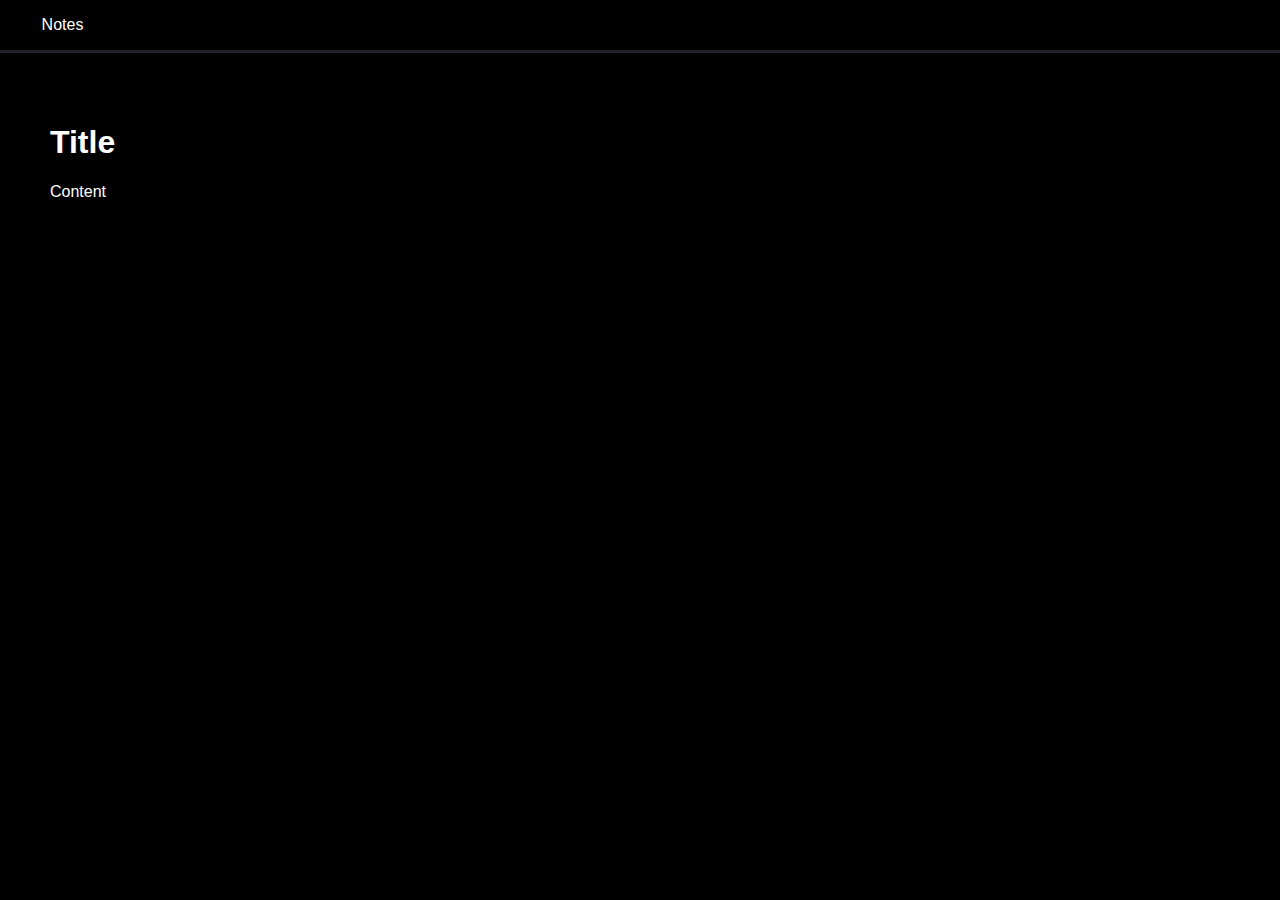
<file: notes/index.html>
<!-- Copyright © Antartica Org. All rights reserved. - United States -->
<!-- Page Starts -->
<!-- Language (en-US) -->

<!DOCTYPE html> 
<html dir="ltr" lang="en-US">
<head> 

<!-- meta tags starts -->
	<title>Notes</title>
	<meta charset="utf-8" /> 
	<meta name="viewport" content="width=device-width,initial-scale=1,maximum-scale=1, viewport-fit=cover" /> 
	<meta property="og:site_name" content="Notes" /> 
	<meta name="apple-mobile-web-app-title" content="Notes" /> <meta name="apple-mobile-web-app-status-bar-style" content="black" /> 
	<meta name="theme-color" content="#000000" />
	<link rel="icon" type="image/x-icon" href="../images/antartica.png">
	<meta name="description" content="Notes"/> <meta name="keywords" content="Notes">
<!-- meta tags ends -->

<!-- external css starts --> 
	<link rel="stylesheet" href="../css/index.css"> 
<!-- external css ends --> 
</head>

<body>
<div class="fixed-con">

<div id="main"> <!-- id="main" start-->

<!-- topnav starts -->
<div class="topnav" id="myTopnav">
	<a href="javascript:void(0);" id="title" title="Notes"  contentEditable="true">Notes</a>
</div>
<!-- topnav ends -->

<!-- content starts -->
<div class="content" id="content">
<h1 contentEditable="true">Title</h1>
<p contentEditable="true">Content</p>
</div>
<!-- content ends -->

<!-- id="main" end -->
</body> </html>

<!-- Page Ends -->
<!-- Copyright © Antartica Org. All rights reserved. - United States -->
</file>
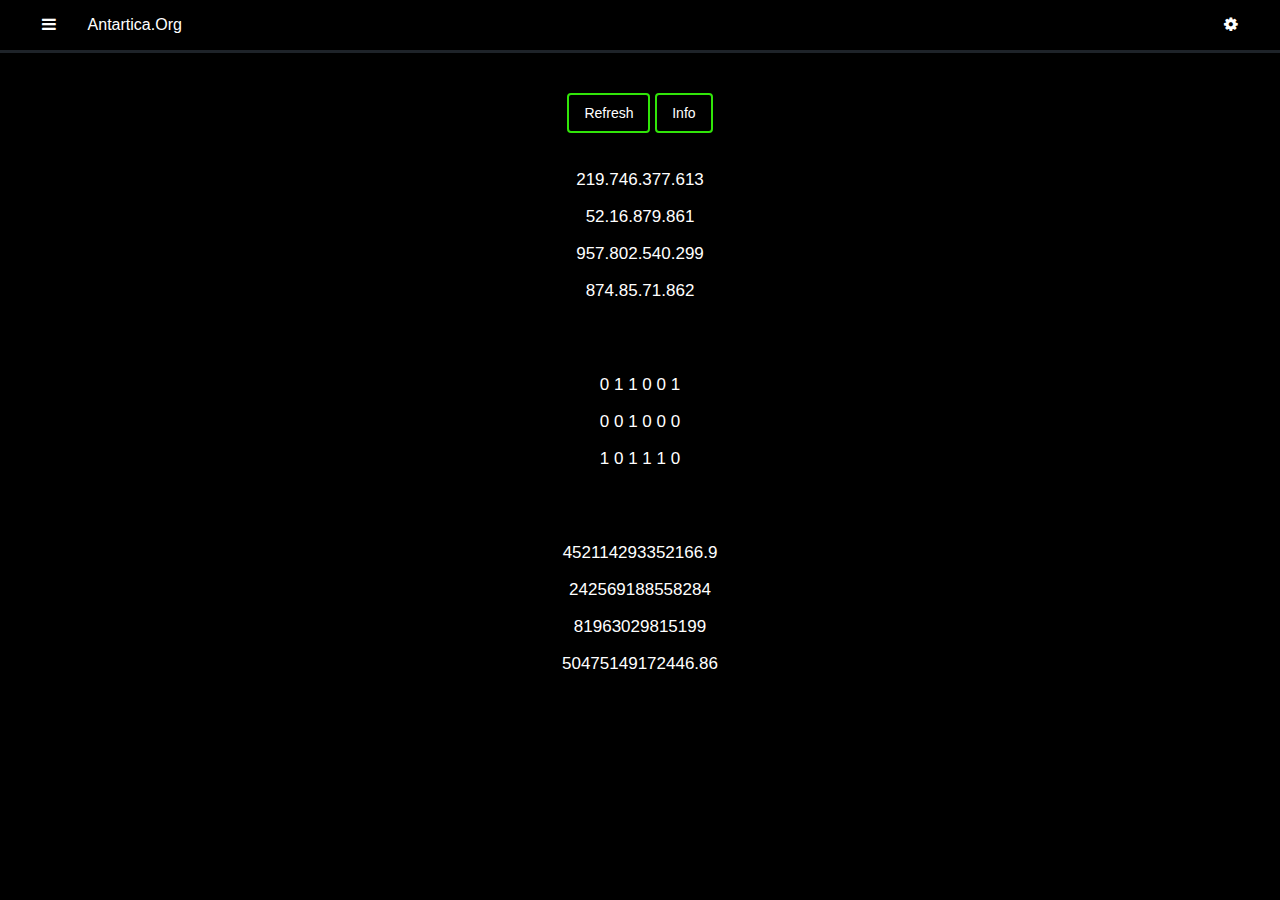
<file: random/index.html>
<!DOCTYPE html>
<html>
    <head>
        <title>Number Generator - Antartica.Org</title>
        <link rel="stylesheet" href="../css/index.css"> 
        <link rel="icon" type="image/x-icon" href="../images/antartica.png">
        <style>
            body {
                color:white;
                background-color: black;
                font-size: 17px;
                text-align: center;
            }
            
            @media (max-width: 300px) {
                body {
                    font-size: 14px;
                }
            }

            @media (max-width: 150px) {
                body {
                    font-size: 12px;
                }
            }

            @media (max-width: 110px) {
                body {
                    font-size: 10px;
                }
            }
        </style>
        	<link rel="stylesheet" href="https://cdnjs.cloudflare.com/ajax/libs/font-awesome/4.7.0/css/font-awesome.min.css"> 
            <link rel="stylesheet" href="../css/index.css"> 

    </head>
<body onload="startFunction();">
    <!-- topnav starts -->
    <div class="topnav" id="myTopnav">
        <a href="../index.html" id="top-nav-small" title="Open Menu" onclick="showmodal10()"><i class="fa fa-bars"></i></a>
        <a href="../index.html" id="title" title="Antartica.Org" translate="no">Antartica.Org</a>
        <a href="../settings.html" id="topnav-right2" title="Languages"><i class="fa fa-gear"></i></a>
    </div>
    <!-- topnav ends -->
    <br><br>
    <button onclick="startFunction();" class="button greenbuttontypeb" title="Refresh">Refresh</button>
    <button onclick="index.html" class="button greenbuttontypeb" title="Info">Info</button>
<br><br>
<p id="demo1"></p>
<p id="demo2"></p>
<p id="demo3"></p>
<p id="demo4"></p>
<br><br>
<p id="demo9"></p>
<p id="demo10"></p>
<p id="demo11"></p>
<br><br>
<p id="demo5"></p>
<p id="demo6"></p>
<p id="demo7"></p>
<p id="demo8"></p>
<br><br>

<script>
function getRndInteger(min, max) {
  return Math.floor(Math.random() * (max - min + 1) ) + min;
}
</script>
<script>
    function startFunction() {
        var random1 = getRndInteger(1,999);
        var random2 = getRndInteger(1,999);
        var random3 = getRndInteger(1,999);
        var random4 = getRndInteger(1,999);
    document.getElementById('demo1').innerHTML = random1 + "." + random2 + "." + random3 + "." +random4;
        
        var random1 = getRndInteger(1,999);
        var random2 = getRndInteger(1,999);
        var random3 = getRndInteger(1,999);
        var random4 = getRndInteger(1,999);
    document.getElementById('demo2').innerHTML = random1 + "." + random2 + "." + random3 + "." +random4;

        var random1 = getRndInteger(1,999);
        var random2 = getRndInteger(1,999);
        var random3 = getRndInteger(1,999);
        var random4 = getRndInteger(1,999);
    document.getElementById('demo3').innerHTML = random1 + "." + random2 + "." + random3 + "." +random4;

        var random1 = getRndInteger(1,999);
        var random2 = getRndInteger(1,999);
        var random3 = getRndInteger(1,999);
        var random4 = getRndInteger(1,999);
    document.getElementById('demo4').innerHTML = random1 + "." + random2 + "." + random3 + "." +random4;

        var random1 = getRndInteger(1,99999);
        var random2 = getRndInteger(1,99999);
        var random3 = getRndInteger(1,99999);
        var random4 = getRndInteger(1,99999);
        var random5 = getRndInteger(1,10);
        var random6 = getRndInteger(1,100);
    document.getElementById('demo5').innerHTML = random1 * random2 * random3 - random4 / random5 + random6;

    var random1 = getRndInteger(1,99999);
        var random2 = getRndInteger(1,99999);
        var random3 = getRndInteger(1,99999);
        var random4 = getRndInteger(1,99999);
        var random5 = getRndInteger(1,10);
        var random6 = getRndInteger(1,100);
    document.getElementById('demo6').innerHTML = random1 * random2 * random3 - random4 / random5 + random6;

    var random1 = getRndInteger(1,99999);
        var random2 = getRndInteger(1,99999);
        var random3 = getRndInteger(1,99999);
        var random4 = getRndInteger(1,99999);
        var random5 = getRndInteger(1,10);
        var random6 = getRndInteger(1,100);
    document.getElementById('demo7').innerHTML = random1 * random2 * random3 - random4 / random5 + random6;

    var random1 = getRndInteger(1,99999);
        var random2 = getRndInteger(1,99999);
        var random3 = getRndInteger(1,99999);
        var random4 = getRndInteger(1,99999);
        var random5 = getRndInteger(1,10);
        var random6 = getRndInteger(1,100);
    document.getElementById('demo8').innerHTML = random1 * random2 * random3 - random4 / random5 + random6;

        var random1 = getRndInteger(0,1);
        var random2 = getRndInteger(0,1);
        var random3 = getRndInteger(0,1);
        var random4 = getRndInteger(0,1);
        var random5 = getRndInteger(0,1);
        var random6 = getRndInteger(0,1);
    document.getElementById('demo9').innerHTML = random1 + " " + random2 + " " + random3 + " " + random4 + " " + random5 + " " + random6;

    var random1 = getRndInteger(0,1);
        var random2 = getRndInteger(0,1);
        var random3 = getRndInteger(0,1);
        var random4 = getRndInteger(0,1);
        var random5 = getRndInteger(0,1);
        var random6 = getRndInteger(0,1);
    document.getElementById('demo10').innerHTML = random1 + " " + random2 + " " + random3 + " " + random4 + " " + random5 + " " + random6;
    var random1 = getRndInteger(0,1);
        var random2 = getRndInteger(0,1);
        var random3 = getRndInteger(0,1);
        var random4 = getRndInteger(0,1);
        var random5 = getRndInteger(0,1);
        var random6 = getRndInteger(0,1);
    document.getElementById('demo11').innerHTML = random1 + " " + random2 + " " + random3 + " " + random4 + " " + random5 + " " + random6;
    }
    </script>
</body>
</html>
</file>
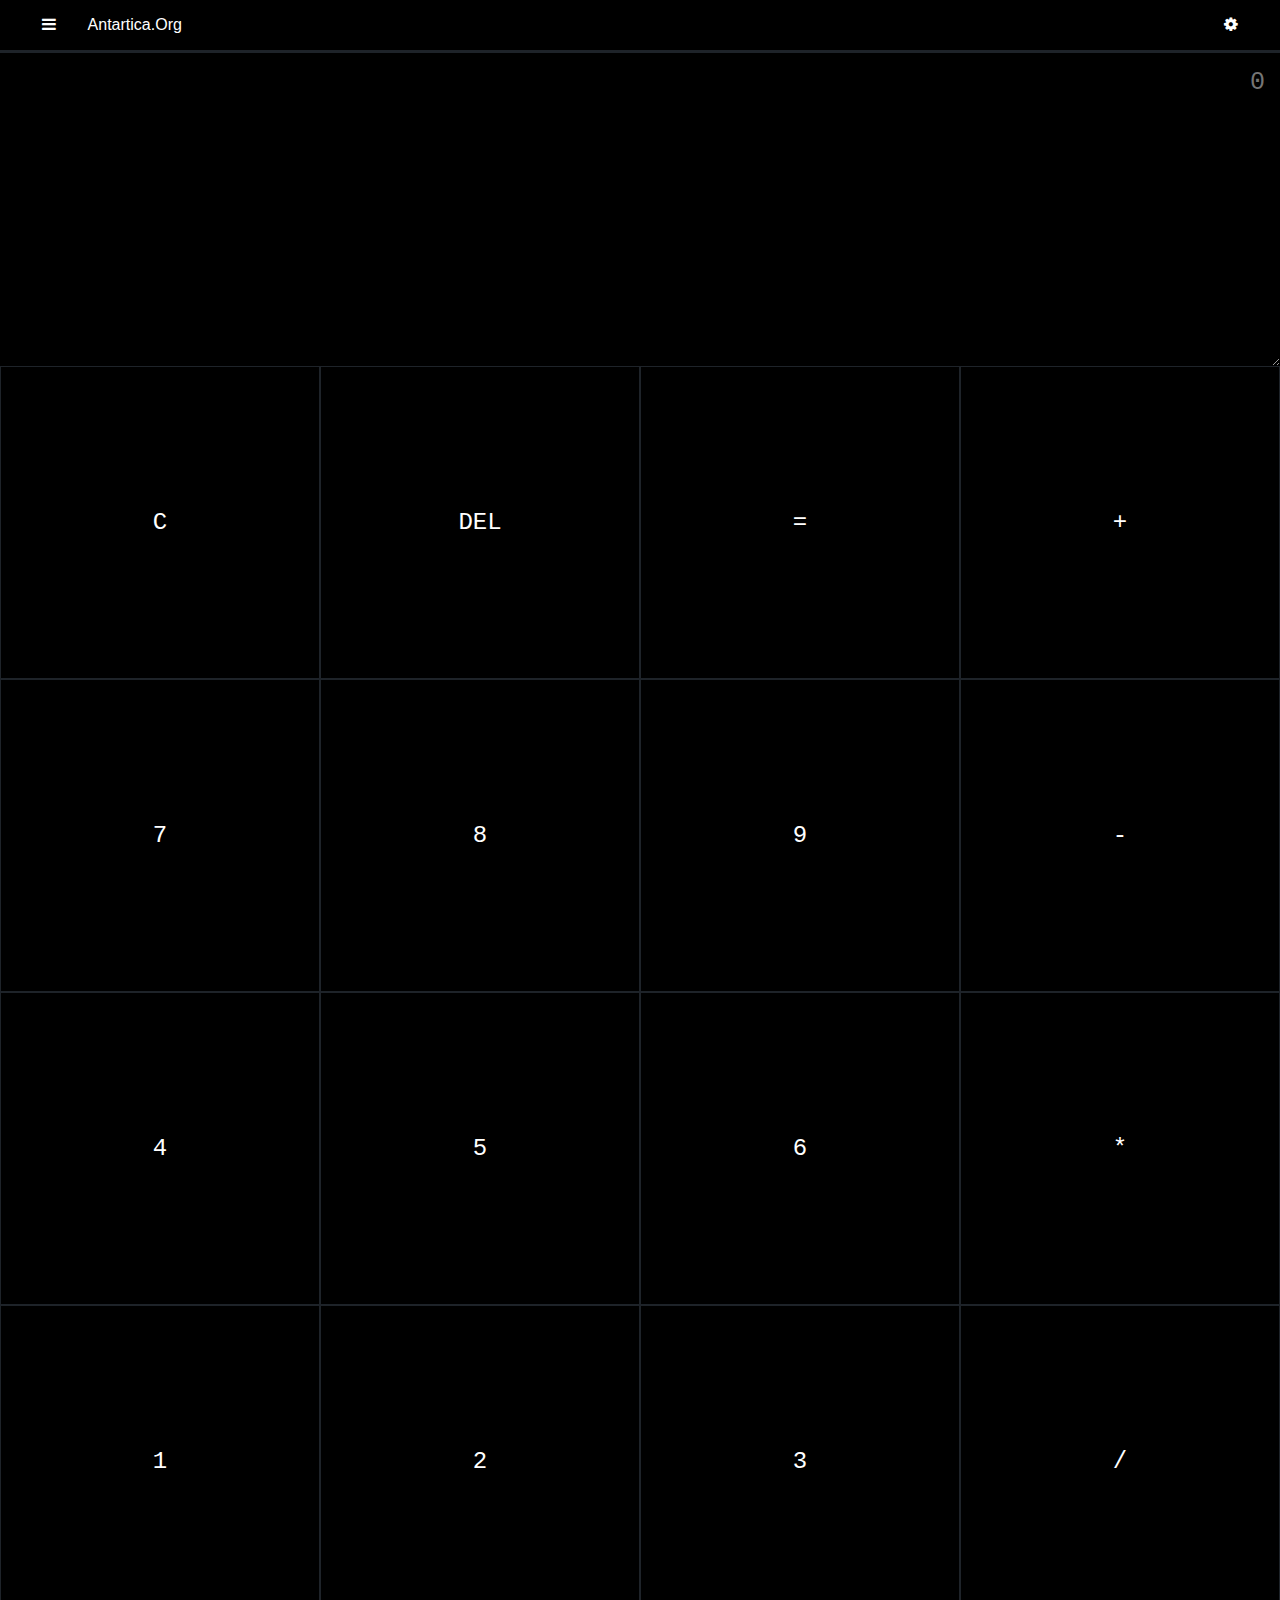
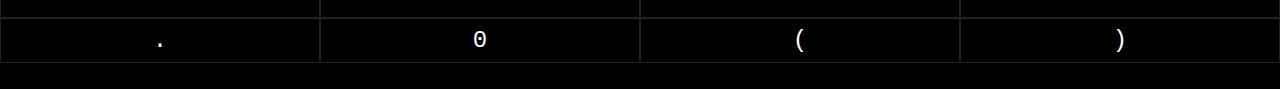
<file: calculator.html>
<!DOCTYPE html> 
<html> 

<head> 
	<title>Calculator - Antartica.Org</title> 
    <link rel="stylesheet" href="css/index.css">
    <link rel="stylesheet" href="https://cdnjs.cloudflare.com/ajax/libs/font-awesome/4.7.0/css/font-awesome.min.css">  
<style>
body {  
background-color: black;
color:white;
padding: 0px;
margin: 0px;
}

.grid-container {
    display: grid;
    align-items: center;
    margin: 0px;
}

.calculator-grid {
    display: grid;
    grid-template-columns: repeat(4, 25%);
    grid-template-rows: repeat(5, 100%);
    grid-gap: 0px;
	background-color: black;
    width:100%;
}



.calculator-grid button {
    font-size: 24px;
    background-color: black;
    color:white;
    border: none;
    cursor: pointer;
    padding-top: 8px;
    padding-bottom: 8px;
    border: 1px solid #1e2329;
    font-family: 'DM Mono', monospace;
} 

textarea {
	grid-column: span 4;
  font-family: 'DM Mono', monospace;
	font-size: 25px;
	text-align: end;
	background-color: black;
    color:white;
  padding: 15px;
  border: none;
}

.calculator-grid button:nth-child(n+18) {
    background-color:  black; 
}

@media screen and (max-width: 600px) { 
    .calculator-grid button {
    font-size: 22px;
    padding-top: 7px;
    padding-bottom: 7px;
} 
}

@media screen and (max-width: 250px) { 
    .calculator-grid button {
    font-size: 22px;
    padding-top: 6px;
    padding-bottom: 6px;
} 
}

@media screen and (max-width: 325px) { 
    .calculator-grid button {
    font-size: 18px;
    padding-top: 5px;
    padding-bottom: 5px;
} 

textarea {
	grid-column: span 4;
  font-family: 'DM Mono', monospace;
	font-size: 25px;
	text-align: end;
	background-color: black;
    color:white;
  padding: 15px;
  border: none;
}
.calculator-grid {
    display: grid;
    grid-template-columns: repeat(4, 20%);
    grid-template-rows: repeat(5, 100%);
    grid-gap: 0px;
	background-color: black;
    width:100%;
}
}

@media screen and (max-width: 270px) { 

textarea {
	grid-column: span 4;
  font-family: 'DM Mono', monospace;
	font-size: 25px;
	text-align: end;
	background-color: black;
    color:white;
  padding: 15px;
  border: none;
}
.calculator-grid {
    display: grid;
    grid-template-columns: repeat(4, 17%);
    grid-template-rows: repeat(5, 100%);
    grid-gap: 0px;
	background-color: black;
    width:100%;
}
}

@media screen and (max-width: 250px) { 
    .calculator-grid button {
    font-size: 16px;
    padding-top: 5px;
    padding-bottom: 5px;
} 
}


@media screen and (max-width: 230px) { 

textarea {
	grid-column: span 4;
  font-family: 'DM Mono', monospace;
	font-size: 25px;
	text-align: end;
	background-color: black;
    color:white;
  padding: 15px;
  border: none;
}
.calculator-grid {
    display: grid;
    grid-template-columns: repeat(4, 15%);
    grid-template-rows: repeat(5, 100%);
    grid-gap: 0px;
	background-color: black;
    width:100%;
}
}


@media screen and (max-width: 200px) { 

textarea {
	grid-column: span 4;
  font-family: 'DM Mono', monospace;
	font-size: 25px;
	text-align: end;
	background-color: black;
    color:white;
  padding: 15px;
  border: none;
}
.calculator-grid {
    display: grid;
    grid-template-columns: repeat(4, 12%);
    grid-template-rows: repeat(5, 100%);
    grid-gap: 0px;
	background-color: black;
    width:100%;
}
}


@media screen and (max-width: 160px) { 

textarea {
	grid-column: span 4;
  font-family: 'DM Mono', monospace;
	font-size: 25px;
	text-align: end;
	background-color: black;
    color:white;
  padding: 15px;
  border: none;
}
.calculator-grid {
    display: grid;
    grid-template-columns: repeat(4, 10%);
    grid-template-rows: repeat(5, 100%);
    grid-gap: 0px;
	background-color: black;
    width:100%;
}
}


@media screen and (max-width: 130px) { 

textarea {
	grid-column: span 4;
  font-family: 'DM Mono', monospace;
	font-size: 25px;
	text-align: end;
	background-color: black;
    color:white;
  padding: 15px;
  border: none;
}
.calculator-grid {
    display: grid;
    grid-template-columns: repeat(4, 8%);
    grid-template-rows: repeat(5, 100%);
    grid-gap: 0px;
	background-color: black;
    width:100%;
}
}
button:hover,
.calculator-grid button:nth-child(n+18):hover {
    background-color: #21262c;
    color: white;
    transition: 0s;
}
</style>
</head> 

<body> 
    <!-- topnav starts -->
<div class="topnav" id="myTopnav">
	<a href="index.html" id="top-nav-small" title="Open Menu" onclick="showmodal10()"><i class="fa fa-bars"></i></a>
	<a href="index.html" id="title" title="Antartica.Org" translate="no">Antartica.Org</a>
	<a href="settings.html" id="topnav-right2" title="Languages"><i class="fa fa-gear"></i></a>
</div>
<!-- topnav ends -->
    <div class = "grid-container">
        <div class = "calculator-grid ">
          <textarea type="text" id = "inputtext" placeholder="0"></textarea>
            <button>C</button>
            <button>DEL</button>
            <button>=</button>
            <button>+</button>
            <button>7</button>
            <button>8</button>
            <button>9</button>
            <button>-</button>
            <button>4</button>
            <button>5</button>
            <button>6</button>
            <button>*</button>
            <button>1</button>
            <button>2</button>
            <button>3</button>
            <button>/</button>
            <button>.</button>
            <button>0</button>
            <button>(</button>
            <button>)</button>
        </div>
    </div>

    <script>
        const input = document.getElementById('inputtext');
const buttons = document.querySelectorAll('button');

function calculate(expression) {
    console.log(expression);
    console.log(typeof(expression));
    try {
        return new Function('return ' + expression)();
    } catch (error) {
        return 'Malformed Operation';
    }
}


function operation(buttonValue) {
    if (buttonValue === 'C') {
        input.value = '';
    } else if (buttonValue === 'DEL') {
        input.value = input.value.slice(0, -1);
    } else if (buttonValue === '=') {
        input.value = calculate(input.value);
    } else {
        input.value += buttonValue;
    }
}

buttons.forEach(button => {
    let buttonValue = button.innerText;
    button.addEventListener('click', function () {
        operation(buttonValue);
    });
});
    </script>
</body> 

</html>
</file>
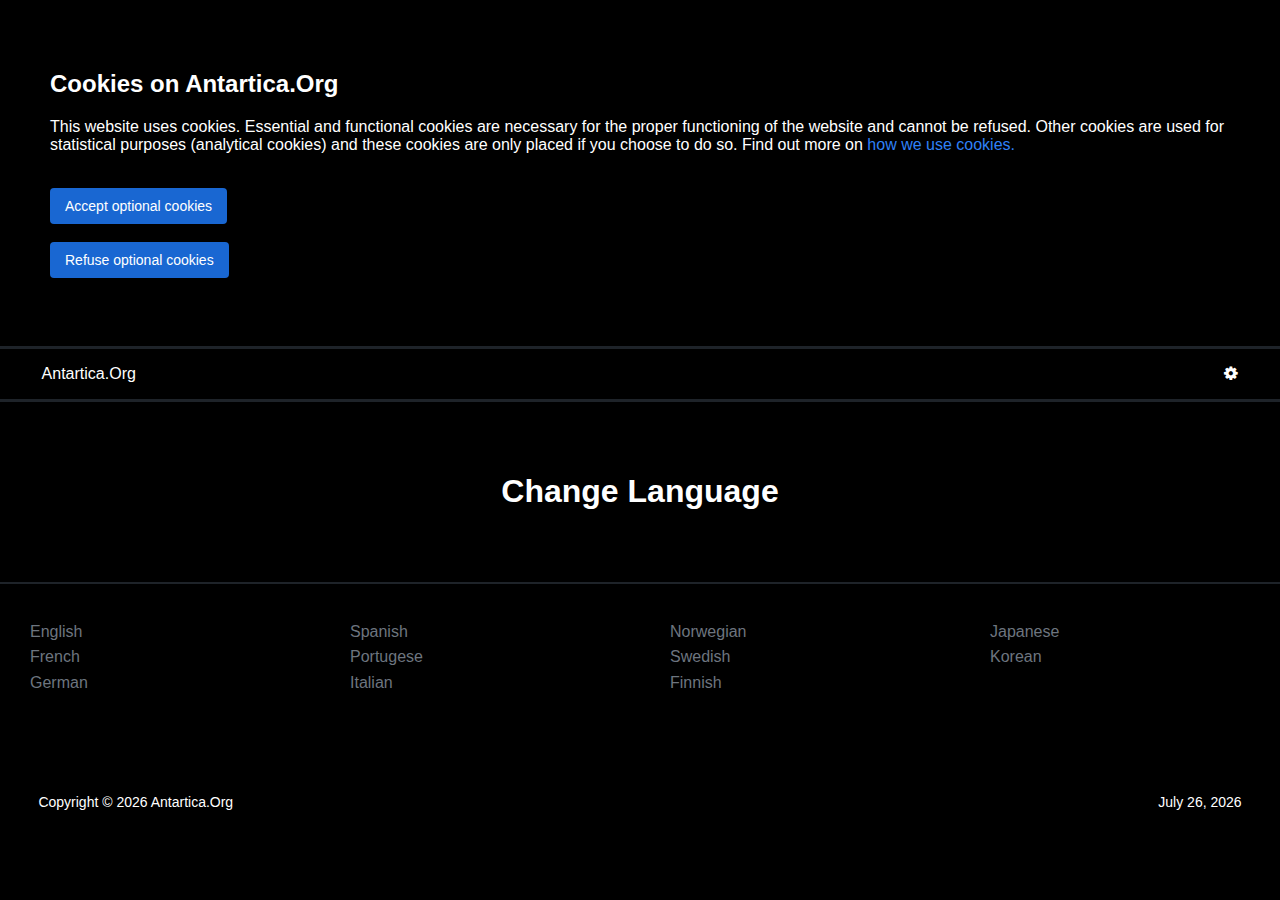
<file: language.html>
<!-- Copyright © Antartica Org. All rights reserved. - United States -->
<!-- Page Starts -->
<!-- Language (en-US) -->

<!DOCTYPE html> 
<html dir="ltr" lang="en-US">
<head> 

<!-- meta tags starts -->
	<title>Change Language / Antartica</title>
	<meta charset="utf-8" /> 
	<meta name="viewport" content="width=device-width,initial-scale=1,maximum-scale=1, viewport-fit=cover" /> 
	<meta property="og:site_name" content="Antartica.Org" /> 
	<meta name="apple-mobile-web-app-title" content="Antartica.Org" /> <meta name="apple-mobile-web-app-status-bar-style" content="black" /> 
	<meta name="theme-color" content="#000000" />
	<meta name="description" content="Antartica.Org"/> <meta name="keywords" content="Antartica.Org">
	<link rel="icon" type="image/x-icon" href="images/antartica.png">
<!-- meta tags ends -->

<!-- noscript starts -->
	<noscript> <html> <head> <style type="text/css"> body { background-color: black; color:white;}     .fixed-con {display:none;}  </style><body><div class="content text-center"><h1 title=":(">:(</h1><br><h2 title="Antartica.Org">Antartica.Org</h2><p title="JavaScript is not available.">JavaScript is not available.</p><p title="We’ve detected that JavaScript is disabled in this browser. Please enable JavaScript or switch to a supported browser to continue using antartica.org.">We’ve detected that JavaScript is disabled in this browser. Please enable JavaScript or switch to a supported browser to continue using antartica.org.</p><p title="Copyright © Antartica.Org">Copyright © Antartica.Org</p></div></body> </html>  </noscript>
<!-- noscript ends -->

<!-- external css starts --> 
	<link rel="stylesheet" href="css/index.css"> 
	<link rel="stylesheet" href="css/style.css"> 
	<link rel="stylesheet" href="https://cdnjs.cloudflare.com/ajax/libs/font-awesome/4.7.0/css/font-awesome.min.css"> 
<!-- external css ends --> 
</head>


<!-- BODY STARTS -->
<body onload="startFunction();">


<div class="fixed-con">

<!-- This id can be used as a alternative to tag the entire content -->
<div id="main"> <!-- id="main" start-->

<!-- all model content starts here -->

<!-- The Modal -->
<div id="myModal2" class="modal">
<div class="topnav" id="specialtopnav1">
	<a href="javascript:void(0);" id="top-nav-small" title="Close" onclick="closemodal2()"><i class="fa fa-close"></i>&#8195;Close</a>
</div>
  <!-- Modal content -->
  <div class="modal-content">
	<div class="text-left">
	<h1 class="text-center" title="Cookies On Antartica.Org">Cookies On Antartica.Org</h1>
<h3 title="Current cookie consent status:">Current cookie consent status:</h3>
<p id="currentcookieconsentstatus" title="Cookie Consent Info"><p>
<br>
<a href="index.html">Learn More</a>
<br>
</div>
</div>
</div>

 <!-- all model content ends here -->

 <!-- secondary content division starts here -->
<div id="secondarydivision">
 <!-- secondary content division starts here -->

<!-- THE MAIN CONTENT AREA BEGINS  -->

<!-- COOKIE CONSENT SECTION STARTS -->
<!-- id="cookieconsent" start-->
<div class="content" id="cookieconsenta" style="cursor: default;">
	<h2 title="Cookies on Antartica.Org">Cookies on Antartica.Org</h2>
	<p title="This website uses cookies. Essential and functional cookies are necessary for the proper functioning of the website and cannot be refused. Other cookies are used for statistical purposes (analytical cookies) and these cookies are only placed if you choose to do so.">This website uses cookies. Essential and functional cookies are necessary for the proper functioning of the website and cannot be refused. Other cookies are used for statistical purposes (analytical cookies) and these cookies are only placed if you choose to do so. Find out more on <a href="javascript:void(0);" title="how we use cookie" onclick="transitsidebarcookiepolicyeeaa()">how we use cookies.</a></p>
<div id="cookieconsentbutton">
<br>
	<button class="button cookieconsentbutton" onclick="cookieconsenttype1Function()" title="Accept optional cookies">Accept optional cookies</button><br><br>
	<button class="button cookieconsentbutton" onclick="cookieconsenttype2Function()" title="Refuse optional cookies">Refuse optional cookies</button>
<br><br>
</div>
<div id="testcookiebb">
<p id="testcookieab" title="Current cookie consent status: (default) Only essential cookies are enabled (4)"></p>
<b><p id="testcookie" title="[ Some parts of this page may not work because cookies are disabled. ]"></p></b>
<button class="button cookieconsentbutton" onclick="aaabbbcccFunction()" title="Close">Close</button><br><br>
</div>
</div>
<!-- id="cookieconsent" ends-->

<!-- id="cookieconsent2" start-->
<div class="content" id="cookieconsentb" style="cursor: default;">
	<p title="Your cookie preferences have been saved. To change your preferences at any time, see our or visit the link in the page footer.">Your cookie preferences have been saved. To change your preferences at any time, see our <a href="javascript:void(0);" title="cookie policy" onclick="transitsidebarcookiepolicyeeaa()">cookie policy</a> or visit the link in the page footer.</p>
	<button class="button cookieconsentbutton" onclick="bbcookieconsenttype1Function()" title="Close">Close</button>
<br><br>
</div>
<!-- id="cookieconsent2" ends-->
<!-- COOKIE CONSENT SECTION ENDS -->

<!-- topnav starts -->
<div class="topnav" id="myTopnav">
	<a href="index.html" id="title" title="Antartica.Org" translate="no">Antartica.Org</a>
	<a href="settings.html" id="topnav-right2" title="Languages"><i class="fa fa-gear"></i></a>
</div>
<!-- topnav ends -->

<!-- content starts -->
<div class="content" id="content" style="cursor: default;">
<h1 title="Change Language" class="text-center">Change Language</h1>
</div>

<!-- bottom navbar area starts -->
<div class="navbar" id="myNavbar">
  <a href="javascript:void(0);" title="Home" class="highlightnormal-navbar"><i class="fa fa-home"></i></a>
  <a href="javascript:void(0);" onclick="showmodal10()" title="Search" class="highlightnormal-navbar"><i class="fa fa-search"></i></a>
  <a href="settings.html" title="Settings" class="highlightnormal-navbar"><i class="fa fa-gear"></i></a>
</div>
<!-- bottom navbar area ends -->

<!-- content ends -->

<!-- footer starts --> 
<div class="flex-container">
<div class="flex-item-left">
<a href="javascript:void(0);" title="Settings">English</a><br>
<a href="javascript:void(0);" title=" Disclaimer">French</a><br>
<a href="javascript:void(0);" title="Cookie Policy">German</a><br>
</div>

<div class="flex-item-center">
<a href="javascript:void(0);" title="Terms">Spanish</a><br>
<a href="javascript:void(0);" title="Privacy">Portugese</a><br>
<a href="javascript:void(0);" title="About">Italian</a><br>
</div>

<div class="flex-item-center-right">
<a href="javascript:void(0);" title="Site Map">Norwegian</a><br>
<a href="javascript:void(0);" title="Blog">Swedish</a><br>
<a href="javascript:void(0);" title="Print">Finnish</a><br>

</div>

<div class="flex-item-right">
<a href="javascript:void(0);" title="Share">Japanese</a><br>
<a href="javascript:void(0);">Korean</a><br>
</div>
</div>

<div class="grey1-container"> 
<!-- footer ends -->
<!-- footer icons starts -->
<br><br><br><br>
<a id="copyright" class="copyright" title="Copyright © Antartica.Org" style="cursor: default;" ></a>
<a id="footerdateandtime" class="rightbb" id="rightbb"></a>
<br><br><br>
</div>
<!-- footer icon ends -->

<div id="blankspace1" style="display:none;">
<br><br><br><br><br>
</div>


</div>
<!-- footer ends -->


 <!-- secondary content division ends here -->
</div>
 <!-- secondary content division ends here -->

</div>

<!-- id="main" end -->


<!-- THIS SECTION CONTAINS EXTERNAL SCRIPTS -->
<!-- EXTERNAL SCRIPTS CONTAINER STARTS -->
<script src='script/scripta1.js'></script>
<script  src="script/script.js"></script>
<script src="script/location.js"></script>
<script src="script/cookieconsent.js"></script>
<script src="script/index.js"></script>
<script src="script/url.js"></script>
<script src="script/transit.js"></script>
<!-- EXTERNAL SCRIPTS CONTAINER ENDS -->
<!-- THIS SECTION CONTAINS EXTERNAL SCRIPTS -->
<!-- script starts -->

<!-- onload function script starts -->
<script>
function startFunction() {
homepageurlcommandscriptFunction();
timeanddateFunction();
statsFunction();
consoleonloadFunction();

// onload function ends
}
</script>
<!-- onload function script ends -->

<!-- basic date and time function starts -->
<script>
function timeanddateFunction() {

const d = new Date();
const weekday = ["Sunday","Monday","Tuesday","Wednesday","Thursday","Friday","Saturday"];
const month = ["January","February","March","April","May","June","July","August","September","October","November","December"];
let day = weekday[d.getDay()];
let date = d.getDate()
let aaaeee = month[d.getMonth()];
let year = d.getFullYear();
let text = d.toTimeString();
let language = navigator.language;
let agent = navigator.userAgent;
document.getElementById("copyright").innerHTML = "Copyright © " + year + " Antartica.Org";
document.getElementById("footerdateandtime").innerHTML = aaaeee + " " + date + ", " + year;
console.info("Last loaded on: " + day + ", " + date + " " + aaaeee + " " + year + "; " + text + " Language: " + language + "."); 
console.info("Copyright © " + year + " Antartica.Org"); 
}

function searchFunction() {    var input, filter, ul, li, a, i, txtValue;    input = document.getElementById("myInput");    filter = input.value.toUpperCase();    ul = document.getElementById("myUL");    li = ul.getElementsByTagName("li");    for (i = 0; i < li.length; i++) {        a = li[i].getElementsByTagName("a")[0];        txtValue = a.textContent || a.innerText;        if (txtValue.toUpperCase().indexOf(filter) > -1) {           li[i].style.display = "";        } else {            li[i].style.display = "none";        }    } }
</script>
<!-- basic date and time function ends -->

<!-- script ends -->
</body> </html>

<!-- Page Ends -->

<!-- ADDITIONAL NOTES -->
<!-- ADDITIONAL NOTES ENDS  -->

<!-- Copyright © Antartica Org. All rights reserved. - United States -->
</file>
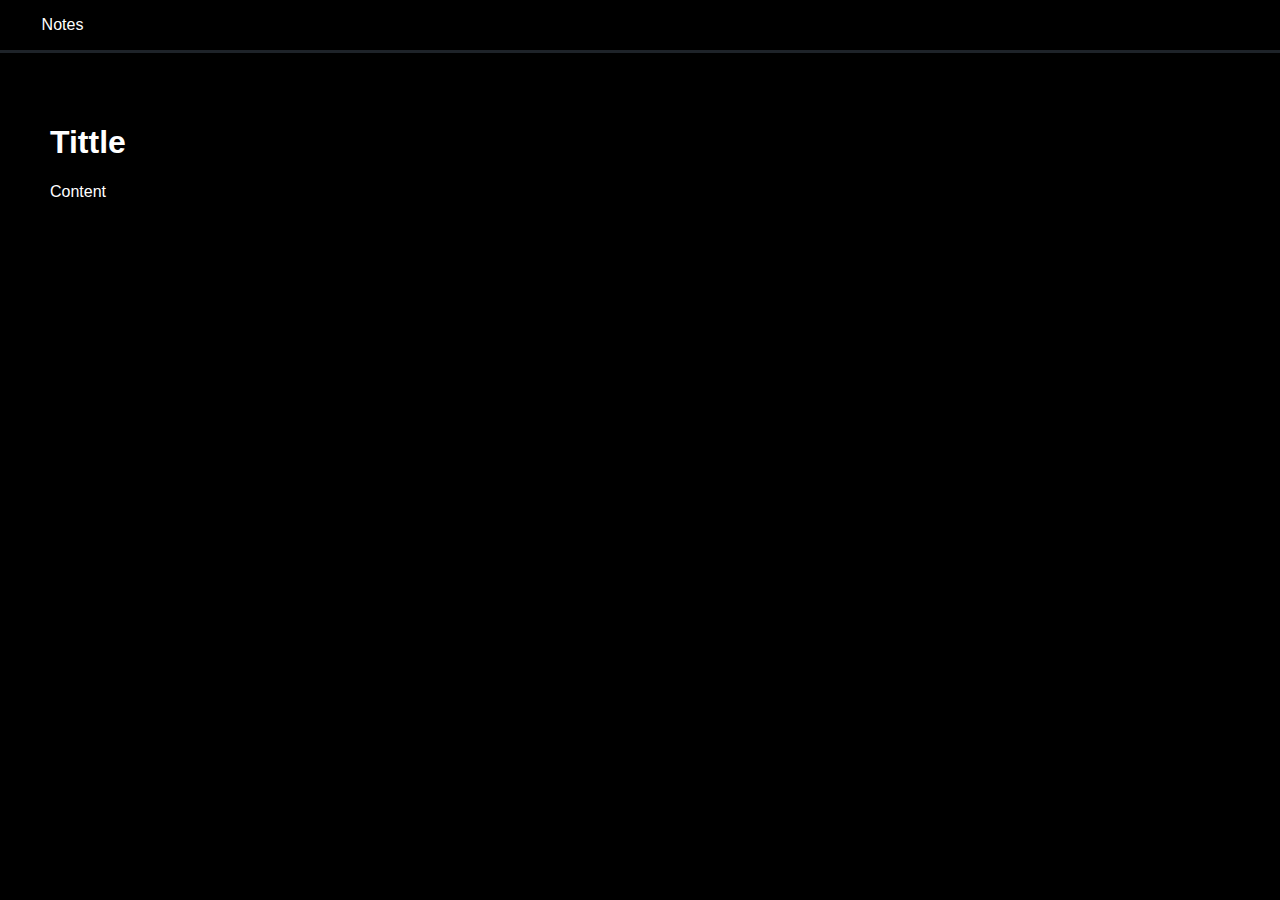
<file: notes.html>
<!-- Copyright © Antartica Org. All rights reserved. - United States -->
<!-- Page Starts -->
<!-- Language (en-US) -->

<!DOCTYPE html> 
<html dir="ltr" lang="en-US">
<head> 

<!-- meta tags starts -->
	<title>Notes</title>
	<meta charset="utf-8" /> 
	<meta name="viewport" content="width=device-width,initial-scale=1,maximum-scale=1, viewport-fit=cover" /> 
	<meta property="og:site_name" content="Notes" /> 
	<meta name="apple-mobile-web-app-title" content="Notes" /> <meta name="apple-mobile-web-app-status-bar-style" content="black" /> 
	<meta name="theme-color" content="#000000" />
	<meta name="description" content="Notes"/> <meta name="keywords" content="Notes">
<!-- meta tags ends -->

<!-- external css starts --> 
	<link rel="stylesheet" href="css/index.css"> 
<!-- external css ends --> 
</head>

<body>
<div class="fixed-con">

<div id="main"> <!-- id="main" start-->

<!-- topnav starts -->
<div class="topnav" id="myTopnav">
	<a href="javascript:void(0);" id="title" title="Notes"  contentEditable="true">Notes</a>
</div>
<!-- topnav ends -->

<!-- content starts -->
<div class="content" id="content">
<h1 contentEditable="true">Tittle</h1>
<p contentEditable="true">Content</p>
</div>
<!-- content ends -->

<!-- id="main" end -->
</body> </html>

<!-- Page Ends -->
<!-- Copyright © Antartica Org. All rights reserved. - United States -->
</file>
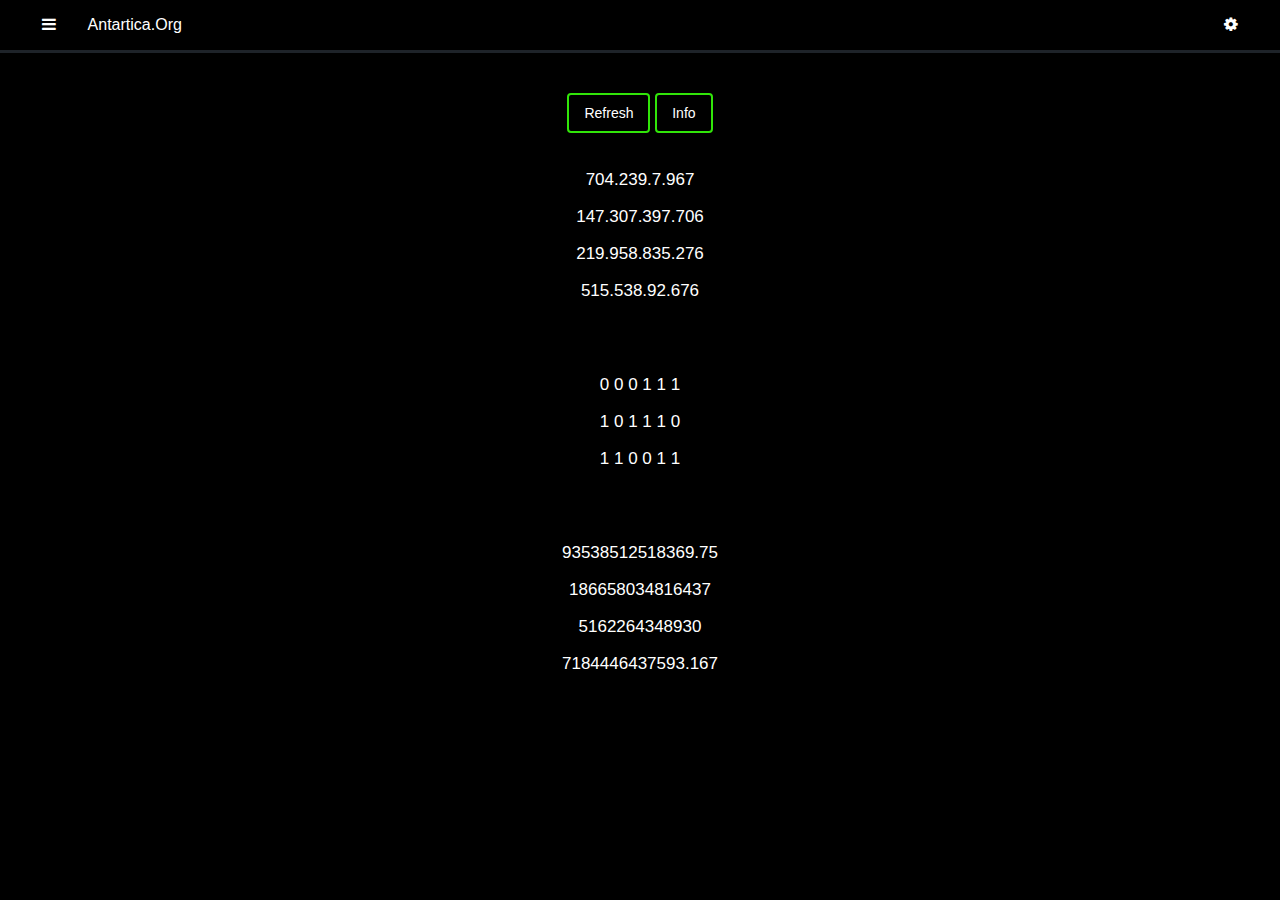
<file: random.html>
<!DOCTYPE html>
<html>
    <head>
        <title>Number Generator - Antartica.Org</title>
        <link rel="stylesheet" href="css/index.css"> 
        <style>
            body {
                color:white;
                background-color: black;
                font-size: 17px;
                text-align: center;
            }
            
            @media (max-width: 300px) {
                body {
                    font-size: 14px;
                }
            }

            @media (max-width: 150px) {
                body {
                    font-size: 12px;
                }
            }

            @media (max-width: 110px) {
                body {
                    font-size: 10px;
                }
            }
        </style>
        	<link rel="stylesheet" href="https://cdnjs.cloudflare.com/ajax/libs/font-awesome/4.7.0/css/font-awesome.min.css"> 
            <link rel="stylesheet" href="css/index.css"> 

    </head>
<body onload="startFunction();">
    <!-- topnav starts -->
    <div class="topnav" id="myTopnav">
        <a href="index.html" id="top-nav-small" title="Open Menu" onclick="showmodal10()"><i class="fa fa-bars"></i></a>
        <a href="index.html" id="title" title="Antartica.Org" translate="no">Antartica.Org</a>
        <a href="settings.html" id="topnav-right2" title="Languages"><i class="fa fa-gear"></i></a>
    </div>
    <!-- topnav ends -->
    <br><br>
    <button onclick="startFunction();" class="button greenbuttontypeb" title="Refresh">Refresh</button>
    <button onclick="index.html" class="button greenbuttontypeb" title="Info">Info</button>
<br><br>
<p id="demo1"></p>
<p id="demo2"></p>
<p id="demo3"></p>
<p id="demo4"></p>
<br><br>
<p id="demo9"></p>
<p id="demo10"></p>
<p id="demo11"></p>
<br><br>
<p id="demo5"></p>
<p id="demo6"></p>
<p id="demo7"></p>
<p id="demo8"></p>
<br><br>

<script>
function getRndInteger(min, max) {
  return Math.floor(Math.random() * (max - min + 1) ) + min;
}
</script>
<script>
    function startFunction() {
        var random1 = getRndInteger(1,999);
        var random2 = getRndInteger(1,999);
        var random3 = getRndInteger(1,999);
        var random4 = getRndInteger(1,999);
    document.getElementById('demo1').innerHTML = random1 + "." + random2 + "." + random3 + "." +random4;
        
        var random1 = getRndInteger(1,999);
        var random2 = getRndInteger(1,999);
        var random3 = getRndInteger(1,999);
        var random4 = getRndInteger(1,999);
    document.getElementById('demo2').innerHTML = random1 + "." + random2 + "." + random3 + "." +random4;

        var random1 = getRndInteger(1,999);
        var random2 = getRndInteger(1,999);
        var random3 = getRndInteger(1,999);
        var random4 = getRndInteger(1,999);
    document.getElementById('demo3').innerHTML = random1 + "." + random2 + "." + random3 + "." +random4;

        var random1 = getRndInteger(1,999);
        var random2 = getRndInteger(1,999);
        var random3 = getRndInteger(1,999);
        var random4 = getRndInteger(1,999);
    document.getElementById('demo4').innerHTML = random1 + "." + random2 + "." + random3 + "." +random4;

        var random1 = getRndInteger(1,99999);
        var random2 = getRndInteger(1,99999);
        var random3 = getRndInteger(1,99999);
        var random4 = getRndInteger(1,99999);
        var random5 = getRndInteger(1,10);
        var random6 = getRndInteger(1,100);
    document.getElementById('demo5').innerHTML = random1 * random2 * random3 - random4 / random5 + random6;

    var random1 = getRndInteger(1,99999);
        var random2 = getRndInteger(1,99999);
        var random3 = getRndInteger(1,99999);
        var random4 = getRndInteger(1,99999);
        var random5 = getRndInteger(1,10);
        var random6 = getRndInteger(1,100);
    document.getElementById('demo6').innerHTML = random1 * random2 * random3 - random4 / random5 + random6;

    var random1 = getRndInteger(1,99999);
        var random2 = getRndInteger(1,99999);
        var random3 = getRndInteger(1,99999);
        var random4 = getRndInteger(1,99999);
        var random5 = getRndInteger(1,10);
        var random6 = getRndInteger(1,100);
    document.getElementById('demo7').innerHTML = random1 * random2 * random3 - random4 / random5 + random6;

    var random1 = getRndInteger(1,99999);
        var random2 = getRndInteger(1,99999);
        var random3 = getRndInteger(1,99999);
        var random4 = getRndInteger(1,99999);
        var random5 = getRndInteger(1,10);
        var random6 = getRndInteger(1,100);
    document.getElementById('demo8').innerHTML = random1 * random2 * random3 - random4 / random5 + random6;

        var random1 = getRndInteger(0,1);
        var random2 = getRndInteger(0,1);
        var random3 = getRndInteger(0,1);
        var random4 = getRndInteger(0,1);
        var random5 = getRndInteger(0,1);
        var random6 = getRndInteger(0,1);
    document.getElementById('demo9').innerHTML = random1 + " " + random2 + " " + random3 + " " + random4 + " " + random5 + " " + random6;

    var random1 = getRndInteger(0,1);
        var random2 = getRndInteger(0,1);
        var random3 = getRndInteger(0,1);
        var random4 = getRndInteger(0,1);
        var random5 = getRndInteger(0,1);
        var random6 = getRndInteger(0,1);
    document.getElementById('demo10').innerHTML = random1 + " " + random2 + " " + random3 + " " + random4 + " " + random5 + " " + random6;
    var random1 = getRndInteger(0,1);
        var random2 = getRndInteger(0,1);
        var random3 = getRndInteger(0,1);
        var random4 = getRndInteger(0,1);
        var random5 = getRndInteger(0,1);
        var random6 = getRndInteger(0,1);
    document.getElementById('demo11').innerHTML = random1 + " " + random2 + " " + random3 + " " + random4 + " " + random5 + " " + random6;
    }
    </script>
</body>
</html>
</file>
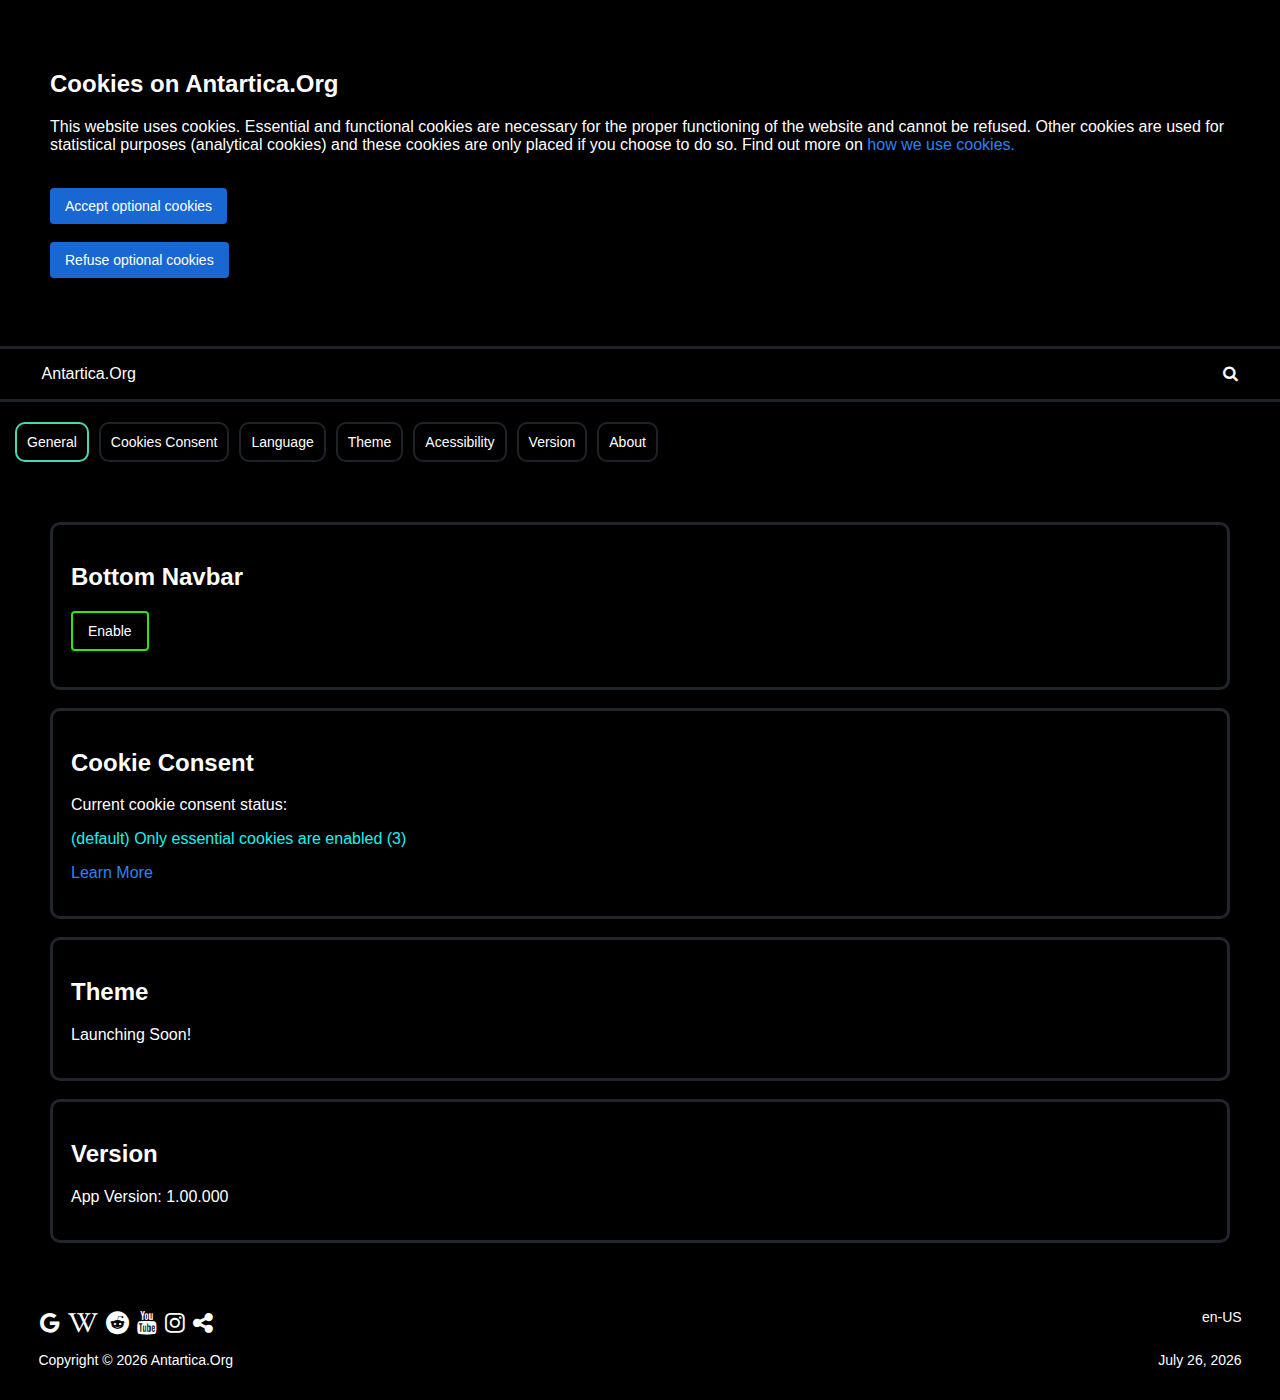
<file: settings.html>
<!-- Copyright © Antartica Org. All rights reserved. - United States -->
<!-- Page Starts -->
<!-- Language (en-US) -->


<!DOCTYPE html> 
<html dir="ltr" lang="en-US">
<head> 

<!-- meta tags starts -->
	<title>Settings / Antartica</title>
	<meta charset="utf-8" /> 
	<meta name="viewport" content="width=device-width,initial-scale=1,maximum-scale=1, viewport-fit=cover" /> 
	<meta property="og:site_name" content="Antartica.Org" /> 
	<meta name="apple-mobile-web-app-title" content="Antartica.Org" /> 
	<meta name="apple-mobile-web-app-status-bar-style" content="black" /> 
	<meta name="theme-color" content="#000000" />
	<meta name="description" content="Antartica.Org"/>
  	<meta name="keywords" content="Antartica.Org">
	<link rel="icon" type="image/x-icon" href="images/antartica.png">
<!-- meta tags ends -->

<!-- noscript starts -->
	<noscript> <html> <head> <style type="text/css"> body { background-color: black; color:white;}     .fixed-con {display:none;}  </style><body><div class="content text-center"><h1 title=":(">:(</h1><br><h2 title="Antartica.Org">Antartica.Org</h2><p title="JavaScript is not available.">JavaScript is not available.</p><p title="We’ve detected that JavaScript is disabled in this browser. Please enable JavaScript or switch to a supported browser to continue using antartica.org.">We’ve detected that JavaScript is disabled in this browser. Please enable JavaScript or switch to a supported browser to continue using antartica.org.</p><p title="Copyright © Antartica.Org">Copyright © Antartica.Org</p></div></body> </html>  </noscript>
<!-- noscript ends -->

<!-- external css starts --> 
	<link rel="stylesheet" href="css/index.css"> 
	<link rel="stylesheet" href="https://cdnjs.cloudflare.com/ajax/libs/font-awesome/4.7.0/css/font-awesome.min.css"> 
<!-- external css ends --> 
</head>



<body onload="startFunction();">
<div class="fixed-con">

<div id="main"> <!-- id="main" start-->

<!-- all model content starts here -->

<!-- The Modal -->
<div id="myModal" class="modal">

  <!-- Modal content -->
  <div class="modal-content">
 	<div class="close" onclick="closemodal1();" title="Close">Close</div><br><br>
	<div class="text-center">
 		<h1 title="Error 404">Error 404</h1>
 		<h2 title="Content Not Found :(">Content Not Found :(</h2>
	</div>
  </div>

</div>

 <!-- all model content ends here -->
<!-- id="cookieconsent" start-->

<div class="content" id="cookieconsenta" style="cursor: default;">
	<h2 title="Cookies on Antartica.Org">Cookies on Antartica.Org</h2>
	<p title="This website uses cookies. Essential and functional cookies are necessary for the proper functioning of the website and cannot be refused. Other cookies are used for statistical purposes (analytical cookies) and these cookies are only placed if you choose to do so.">This website uses cookies. Essential and functional cookies are necessary for the proper functioning of the website and cannot be refused. Other cookies are used for statistical purposes (analytical cookies) and these cookies are only placed if you choose to do so. Find out more on <a href="javascript:void(0);" title="how we use cookie" onclick="showmodal2()">how we use cookies.</a></p>
<div id="cookieconsentbutton">
<br>
	<button class="button cookieconsentbutton" onclick="cookieconsenttype1Function()" title="Accept optional cookies">Accept optional cookies</button><br><br>
	<button class="button cookieconsentbutton" onclick="cookieconsenttype2Function()" title="Refuse optional cookies">Refuse optional cookies</button>
<br><br>
</div>
<div id="testcookiebb">
<p id="testcookieab" title="Current cookie consent status: (default) Only essential cookies are enabled (4)"></p>
<b><p id="testcookie" title="[ Some parts of this page may not work because cookies are disabled. ]"></p></b>
<button class="button cookieconsentbutton" onclick="aaabbbcccFunction()" title="Close">Close</button><br><br>
</div>
</div>
<!-- id="cookieconsent" ends-->

<!-- id="cookieconsent2" start-->
<div class="content" id="cookieconsentb" style="cursor: default;">
	<p title="Your cookie preferences have been saved. To change your preferences at any time, see our or visit the link in the page footer.">Your cookie preferences have been saved. To change your preferences at any time, see our <a href="javascript:void(0);" title="cookie policy" onclick="showmodal2()">cookie policy</a> or visit the link in the page footer.</p>
	<button class="button cookieconsentbutton" onclick="bbcookieconsenttype1Function()" title="Close">Close</button>
<br><br>
</div>
<!-- id="cookieconsent2" ends-->
<!-- topnav starts -->
<div class="topnav" id="myTopnav">
	<a href="index.html" id="top-nav-small" title="Antartica.Org" onclick="showmodal3()" translate="no">Antartica.Org</a>
	<a href="javascript:void(0);" id="topnav-right3" title="Search" onclick="relayinformationaFunction()"><i class="fa fa-search"></i></a>
</div>
<div class="modifiedatopnav" id="susTopnav">
	<a href="index.html" id="top-nav-small" title="Antartica.Org" class="modifiedatopnavhighlight">General</a>
	<a href="index.html" id="top-nav-small" title="Antartica.Org" class="modifiedatopnavnormal">Cookies Consent</a>
	<a href="index.html" id="top-nav-small" title="Antartica.Org" class="modifiedatopnavnormal">Language</a>
	<a href="index.html" id="top-nav-small" title="Antartica.Org" class="modifiedatopnavnormal">Theme</a>
	<a href="index.html" id="top-nav-small" title="Antartica.Org" class="modifiedatopnavnormal">Acessibility</a>
	<a href="index.html" id="top-nav-small" title="Antartica.Org" class="modifiedatopnavnormal">Version</a>
	<a href="index.html" id="top-nav-small" title="Antartica.Org" class="modifiedatopnavnormal">About</a>
</div>
<!-- topnav ends -->

<!-- content starts -->
<div class="content" id="content" style="cursor: default;">
<div class="settings-container" style="cursor: default;">
<h2 title="Bottom Navbar">Bottom Navbar</h2>
<button class="button greenbutton hidden" onclick="bottomnavabFunction()" title="Enable (Bottom Navbar)" id="navbarenable">Enable</button>
<button class="button redbutton hidden" onclick="bottomnavabFunction()" title="Disable (Bottom Navbar)" id="navbardisable">Disable</button>
<br>
</div>
<br>

<div class="settings-container" style="cursor: default;">
<h2 title="Cookie Consent" >Cookie Consent</h2>
<p title="Current cookie consent status:">Current cookie consent status:</p>
<p id="currentcookieconsentstatus" title="Cookie Consent Info" style="color:#15F4EE;"><p>
<a href="cookies.html" title="Learn More">Learn More</a>
</div>
<br>

<div class="settings-container" style="cursor: default;">
<h2 title="Theme" >Theme</h2>
<p title="Launching Soon!">Launching Soon!</p>
</div>
<br>

<div class="settings-container" style="cursor: default;">
<h2 title="Version" >Version</h2>
<p title="App Version: 1.00.000">App Version: 1.00.000</p>
</div>

<!-- main content ends -->
</div> <!-- main content div -->
<!-- main content ends -->

<!-- to satisfy the javascript context -->
<div id="testcookiebb">
</div>
<!-- to satisfy the javascript context -->

<!-- content ends -->

<div class="grey1-container"> 
<!-- footer ends -->
<!-- footer icons starts -->
<br>
        <a href="javascript:void(0);" class="fa fa-google" style="font-size:23px;" title="Google (Opens an External Website - google.com)"></a>
        <a href="javascript:void(0);" class="fa fa-wikipedia-w" style="font-size:23px;" title="Wikipedia (Opens an External Website - wikipedia.org)"></a>
        <a href="javascript:void(0);" class="fa fa-reddit"  style="font-size:23px;" title="Reddit (Opens an External Website - reddit.com)"></a>
        <a href="javascript:void(0);" class="fa fa-youtube"  style="font-size:23px;" title="Youtube (Opens an External Website - youtube.com)"></a>
        <a href="javascript:void(0);" class="fa fa-instagram"  style="font-size:23px;" title="Instagram (Opens an External Website - instagram.com)"></a>
        <a href="javascript:void(0);" class="fa fa-share-alt"  style="font-size:23px;" onclick="relayinformationsharehtmlFunction();" title="Share"></a>
<a id="rightab" title="Change Language" style="cursor:pointer;" class="rightab" href="language/index.html">en-US</a><br><br>
<a id="copyright" class="copyright" title="Copyright © Antartica.Org" style="cursor: default;" ></a>
<a id="footerdateandtime" class="rightbb" id="rightbb"></a>
<br><br><br>
</div>

<div id="blankspace1" style="display:none;">
<br><br><br><br><br>
</div>

<!-- footer ends -->

<div class="navbar" id="myNavbar">
  <a href="index.html" title="Home" class="highlightnormal-navbar"><i class="fa fa-home"></i></a>
  <a href="javascript:void(0);" title="Search" class="highlightnormal-navbar" onclick="relayinformationaFunction()"><i class="fa fa-search"></i></a>
  <a href="javascript:void(0);" title="Settings" class="highlight-navbar"><i class="fa fa-gear"></i></a>
</div>

<!-- id="main" end -->


<!-- THIS SECTION CONTAINS EXTERNAL SCRIPTS -->
<!-- EXTERNAL SCRIPTS CONTAINER STARTS -->
<script src="script/location.js"></script>
<script src="script/cookieconsent.js"></script>
<script src="script/index.js"></script>
<script src="script/url.js"></script>
<!-- EXTERNAL SCRIPTS CONTAINER ENDS -->
<!-- THIS SECTION CONTAINS EXTERNAL SCRIPTS -->

<!-- script starts -->
<script>
function relayinformationaFunction() {
setCookie("relayinformation.cookie1", "search.html", 30);
window.location.replace("index.html");
}
</script>
<script>
function relayinformationsharehtmlFunction() {
setCookie("relayinformation.cookie1", "share.html", 30);
window.location.replace("index.html");
}
</script>

<script>

function startFunction() {
navbarrelatedFunction();
timeanddateFunction();
homepageurlcommandscriptFunction();
statsFunction();
consoleonloadFunction();

// onload function ends
}

function timeanddateFunction() {

const d = new Date();
const weekday = ["Sunday","Monday","Tuesday","Wednesday","Thursday","Friday","Saturday"];
const month = ["January","February","March","April","May","June","July","August","September","October","November","December"];
let day = weekday[d.getDay()];
let date = d.getDate()
let aaaeee = month[d.getMonth()];
let year = d.getFullYear();
let text = d.toTimeString();
let language = navigator.language;
let agent = navigator.userAgent;
document.getElementById("copyright").innerHTML = "Copyright © " + year + " Antartica.Org";
document.getElementById("footerdateandtime").innerHTML = aaaeee + " " + date + ", " + year;
console.info("Last loaded on: " + day + ", " + date + " " + aaaeee + " " + year + "; " + text + " Language: " + language + "."); 
console.info("Copyright © " + year + " Antartica.Org"); 
}

function bottomnavabFunction() {
let bottombara = getCookie("bottomnavbar");
if (bottombara == "1") {
setCookie("bottomnavbar", "0", 30);
window.location.reload();
}
else if (bottombara == "2") {
setCookie("bottomnavbar", "0", 30);
window.location.reload();
}
else {


let ddeeff = screen.height;
if (ddeeff >= "200") {

let ddeeffa = screen.width;
if (ddeeffa >= "100") {
setCookie("bottomnavbar", "1", 30);
window.location.reload();
}
else {
console.log(">>\nREQUEST FAILED\n\nAction: Enable bottom navigation bar.\nReason: Device width too small for bottom navigation bar.");
alert("REQUEST FAILED\n\nReason: Device width too small for bottom navigation bar.");
}
}


else {
console.log(">>\nREQUEST FAILED\n\nAction: Enable bottom navigation bar.\nReason: Device height too small for bottom navigation bar.");
alert("REQUEST FAILED\n\nReason: Device height too small for bottom navigation bar.");
}

}
}

function navbarrelatedFunction() {
var eeeeea = document.getElementById("navbarenable");
var eeeeeb = document.getElementById("navbardisable");
if (bottombara == "1") {
 eeeeea.style.display = "none";
 eeeeeb.style.display = "block";
}
else if (bottombara == "0") {
 eeeeeb.style.display = "none";
 eeeeea.style.display = "block";
}
else {
 eeeeeb.style.display = "none";
 eeeeea.style.display = "block";
}
}
</script>
<!-- script ends -->
</body> </html>

<!-- Page Ends -->
<!-- Copyright © Antartica Org. All rights reserved. - United States -->
</file>
<file: css/index.css>
.grey1-container {  background-color: black;  color: white; padding-left:3%; padding-right:3%;font-size: 14px; border-top: none; }

.fa-google { background: black; color: white; text-decoration:none; padding:2px;}
.fa-wikipedia-w { background: black; color: white; text-decoration:none; padding:2px;}
.fa-reddit { background: black; color: white; text-decoration:none; padding:2px;}
.fa-youtube { background: black; color: white; text-decoration:none; padding:2px;}
.fa-share-alt { background: black; color: white; text-decoration:none; padding:2px; }
#xyx-x:link { background: black; color: white; text-decoration:none; padding:2px; }
.fa-instagram { background: black; color: white; text-decoration:none; padding:2px; }
.fa-facebook { background: black; color: white; text-decoration:none; padding:2px; }
.fa-twitch { background: black; color: white; text-decoration:none; padding:2px; }
.fa-print { background: black; color: white; text-decoration:none; padding:2px; }

.fa-google:hover { background: black; color:  #4cd7b3; text-decoration:none; padding:2px;}
.fa-wikipedia-w:hover { background: black; color:  #4cd7b3; text-decoration:none; padding:2px;}
.fa-reddit:hover { background: black; color:  #4cd7b3; text-decoration:none; padding:2px;}
.fa-youtube:hover { background: black; color:  #4cd7b3; text-decoration:none; padding:2px;}
.fa-share-alt:hover { background: black; color:  #4cd7b3; text-decoration:none; padding:2px; }
#xyx-x:hover { background: black; color:  #4cd7b3; text-decoration:none; padding:2px; }
.fa-instagram:hover { background: black; color:  #4cd7b3; text-decoration:none; padding:2px; }
.fa-facebook:hover { background: black; color:  #4cd7b3; text-decoration:none; padding:2px; }
.fa-twitch:hover { background: black; color:  #4cd7b3; text-decoration:none; padding:2px; }
.fa-print:hover { background: black; color:  #4cd7b3; text-decoration:none; padding:2px; }

.flex-container {
  display: flex; flex-wrap: wrap; text-align: left;
 font-size: 16px; line-height: 160%;
}

.flex-item-left {  padding-top: 35px; padding-bottom: 35px; padding-left:30px; padding-right:30px; background-color: #000000; flex: 25%; border-top:  2px solid #1e2329; }
.flex-item-center{ padding-top: 35px; padding-bottom: 35px; padding-left:30px; padding-right:30px; background-color: #000000;   flex: 25%; border-top:  2px solid #1e2329; }
.flex-item-center-right{ padding-top: 35px; padding-bottom: 35px; padding-left:30px; padding-right:30px; background-color: #000000;   flex: 25%; border-top:  2px solid #1e2329; }
.flex-item-right { padding-top: 35px;  padding-bottom: 35px; padding-left:30px; padding-right:30px;  background-color: #000000; flex: 25%; border-top:  2px solid #1e2329; }

.flex-container a:link {  color: #6d757f; background-color: transparent;  text-decoration: none; }  
.flex-container a:hover { color: #4cd7b3; background-color: transparent; text-decoration: #4cd7b3 underline; }
.flex-container a:visited { color:#6d757f; background-color: transparent;  text-decoration: none; }
.flex-container a:active { color: #6d757f; background-color: transparent;  text-decoration: none; }

@media (max-width: 1000px) { .flex-container {  font-size: 15px; } }
@media (max-width: 700px) {
 .flex-container { text-align: left; }
  .flex-item-right, .flex-item-center, .flex-item-center-right, .flex-item-left {
    flex: 50%;
  }
.flex-item-left { padding-top: 30px; padding-bottom: 10px; padding-left:25px; padding-right:25px;}
.flex-item-center { padding-top: 30px; padding-bottom: 10px; padding-left:25px; padding-right:25px;}
.flex-item-center-right{ border-top:  none; padding-top: 10px; padding-bottom: 30px; padding-left:25px; padding-right:25px;}
.flex-item-right { border-top:  none; padding-top: 10px; padding-bottom: 30px; padding-left:25px; padding-right:25px;}
}
@media (max-width: 600px) { .flex-container {  font-size: 13px; } }
@media (max-width: 450px) {
  .flex-item-right, .flex-item-center, .flex-item-center-right, .flex-item-left {
    flex: 100%;
  }
.flex-item-left { padding-top:25px; padding-bottom: 20px; padding-left:20px; padding-right:20px;}
.flex-item-center{ border-top:  none; padding-top: 0px; padding-bottom: 20px; padding-left:20px; padding-right:20px;}
.flex-item-center-right{ border-top:  none; padding-top: 0px; padding-bottom: 20px; padding-left:20px; padding-right:20px;}
.flex-item-right { border-top:  none; padding-top: 0px; padding-bottom:25px; padding-left:20px; padding-right:20px;}
}
@media (max-width: 340px) {
 .flex-container {  font-size: 13px; } 
#rightab {display:none;}
.rightbb {display:none;}
}
@media (max-width: 300px) { 
.flex-container {  font-size: 12px; } 
.flex-item-left { padding-top:25px; padding-bottom: 15px; padding-left:20px; padding-right:20px;}
.flex-item-center{ border-top:  none; padding-top: 0px; padding-bottom: 15px; padding-left:20px; padding-right:20px;}
.flex-item-center-right{ border-top:  none; padding-top: 0px; padding-bottom: 15px; padding-left:20px; padding-right:20px;}
.flex-item-right { border-top:  none; padding-top: 0px; padding-bottom:25px; padding-left:20px; padding-right:20px;}
}
@media (max-width: 200px) { 
.flex-item-left { padding-top:20px; padding-bottom: 15px; padding-left:15px; padding-right:15px;}
.flex-item-center{ border-top:  none; padding-top: 0px; padding-bottom: 15px; padding-left:15px; padding-right:15px;}
.flex-item-center-right{ border-top:  none; padding-top: 0px; padding-bottom: 15px; padding-left:15px; padding-right:15px;}
.flex-item-right { border-top:  none; padding-top: 0px; padding-bottom:20px; padding-left:15px; padding-right:15px;}
}
@media (max-width: 180px) { .flex-container {  font-size: 11px; } }
@media (max-width: 150px) { .flex-container {  font-size: 10px; } }
@media (max-width: 130px) { 
.flex-container {  font-size: 9px;} 
.flex-item-left { padding-top:20px; padding-bottom: 15px; padding-left:10px; padding-right:10px;}
.flex-item-center{ border-top:  none; padding-top: 0px; padding-bottom: 15px; padding-left:10px; padding-right:10px;}
.flex-item-center-right{ border-top:  none; padding-top: 0px; padding-bottom: 15px; padding-left:10px; padding-right:10px;}
.flex-item-right { border-top:  none; padding-top: 0px; padding-bottom:20px; padding-left:10px; padding-right:10px;}
}
@media (max-width: 100px) { .flex-container {  font-size: 8px; } }
@media (max-width: 90px) { .flex-container {  font-size: 6px; } }


.navbar {  overflow: hidden;  background-color: #000000;    bottom: 0;  position:fixed;  width: 100%; display:none;}
.highlight-navbar {  border-top: 3px solid  #4cd7b3; }
.highlightnormal-navbar {  border-top:  3px solid #1e2329; }
.navbar a {  float: left;  display: block;  color: #f2f2f2;  text-align: center;  width:33.333333333333333%; padding: 14px;  font-size: 18px;  text-decoration: none; }
.navbar a:hover { background-color: #21262c;  color: white; }
.navbar .icon {  display: none; }
@media screen and (max-width: 600px) { .navbar a { padding: 14px;  font-size: 16px; } }
@media screen and (max-width: 400px) { .navbar a { padding: 13px;  font-size: 16px; } }
@media screen and (max-width: 300px) { .navbar a { padding: 12px;  font-size: 14px; } }
@media screen and (max-width: 250px) { .navbar a { padding: 10px;  font-size: 14px; } }
@media screen and (max-width: 220px) { .navbar a { padding: 9px;  font-size: 14px; } }
@media screen and (max-width: 200px) { .navbar a { padding: 8px;  font-size: 12px; } }
@media screen and (max-width: 160px) { .navbar a { padding: 6px;  font-size: 8px; } }

#topaaee { background-color: white; color:black; }
body {  margin: 0; font-family: Arial, sans-serif; background-color: black; color:white;}
#content {  background-color: black;  color:white;}

.button {  transition-duration: 0s; padding: 10px 15px; font-size: 14px; cursor: pointer;}
.cookieconsentbutton {  background-color: #1967d2; color: white;  border: none; border-radius: 4px; }
.cookieconsentbutton:hover {  background-color: white;  color: black; }
.greenbutton {  background-color: black; color: white;  border: none; border-radius: 4px; border:2px solid #31e509;}
.greenbutton:hover {  background-color: black;  color: white; border:2px solid #f4fc19;}
.redbutton {  background-color: black; color: white;  border: none; border-radius: 4px; border:2px solid red;}
.redbutton:hover {  background-color: black;  color: white; border:2px solid #f4fc19;}
.hidden {display:none;}

.greenbuttontypeb {  background-color: black; color: white;  border: none; border-radius: 4px; border:2px solid #31e509;}
.greenbuttontypeb:hover {  background-color: black;  color: white; border:2px solid white;}


.topnav { overflow: hidden;  background-color: black;  padding-left: 2%;  padding-right: 2%;   position: -webkit-sticky;  position: sticky; top:0; width: 100%; border-bottom: 3px solid #1e2329;}
.topnav a {  float: left;  display: #424243;  color: white;  text-align: center;  padding: 16px;  text-decoration: none;  font-size: 16px; }
.topnav a:hover {  background-color: #21262c;  color: white;}

.modifiedatopnav {   background-color: black;  top:0; width: 100%;   overflow: auto; padding:10px;}
.modifiedatopnav a {   float: left;  background-color: black;  color: white;  text-align: center;  padding: 10px;  text-decoration: none;  font-size: 14px; width:auto;   border-radius: 10px; margin-left:5px; margin-right:5px; margin-top:10px;  }
.modifiedatopnav a:hover { background-color: #21262c;  color: white;}
.modifiedatopnavhighlight {  background-color: black;  color: white; border: 2px solid #4cd7b3;}
.modifiedatopnavnormal {  background-color: black;  color: white; border: 2px solid #1e2329;}



.content {  padding: 50px;  text-align: left; font-size: 16px;}
.content a:link {  color: #2f81f7; background-color: transparent;  text-decoration: none; }  
.content a:hover { color: #2f81f7; background-color: transparent; text-decoration: underline; }
.content a:visited { color: #2f81f7; background-color: transparent;  text-decoration: none; }
.content a:active { color: #2f81f7; background-color: transparent;  text-decoration: none; }
.modal-content a:link {  color: #2f81f7; background-color: transparent;  text-decoration: none; }  
.modal-content a:hover { color: #2f81f7; background-color: transparent; text-decoration: underline; }
.modal-content a:visited { color: #2f81f7; background-color: transparent;  text-decoration: none; }
.modal-content a:active { color: #2f81f7; background-color: transparent;  text-decoration: none; }
#myInput {  width: 100%;  padding: 10px;  margin-bottom: 20px;  border-radius: 15px; background-color:black; color:white;  border: 2px solid white;  font-size: 13px; }
* {  box-sizing: border-box; }
.myInput {  width: 100%;  padding: 10px;  margin-bottom: 20px;  border-radius: 15px; background-color:black; color:white;  border: 2px solid white;  font-size: 13px; }
* {  box-sizing: border-box; }
#myUL {  list-style-type: none;  padding: 0;  margin: 0; }
#myUL li a {  margin-top: -1px; /* Prevent double borders */  background-color: black;  padding: 10px;  text-decoration: none;  color: white;  display: block;  border-radius: 25px;  font-size: 13px; }
#myUL li a:hover:not(.header) {  background-color: #21262c; }
#myInputab {  width: 100%;  padding: 10px;  margin-bottom: 20px;  border-radius: 15px; background-color:black; color:white;  border: 2px solid white;  font-size: 13px; }
* {  box-sizing: border-box; }
#myULab {  list-style-type: none;  padding: 0;  margin: 0; }
#myULab li a {  margin-top: -1px; /* Prevent double borders */  background-color: black;  padding: 10px;  text-decoration: none;  color: white;  display: block;  border-radius: 25px;  font-size: 13px; }
#myULab li a:hover:not(.header) {  background-color: #21262c; }


#cookieconsenta {display:none; border-bottom: 3px solid #1e2329;} 
#cookieconsentb {display:none; border-bottom: 3px solid #1e2329;} 
* {  box-sizing: border-box; }
#top-nav-small-side {display:none;}
#sidebar { display:none; }
#topnav-right {  float: right;}
#topnav-right2 {  float: right; }
#topnav-right3 {  float: right; }
#rightab {  float: right;}
#copyright {  float: left;}
.rightbb { float:right; }
.rightab {color:white;}
.rightab:link {  color: white; background-color: transparent;  text-decoration: none;  }  
.rightab:hover { color: #4cd7b3; background-color: transparent; text-decoration: underline; }
.rightab:visited { color: white; background-color: transparent;  text-decoration: none; }
.rightab:active { color:white; background-color: transparent;  text-decoration: none; }
.text-center {  text-align: center; }  .text-left {  text-align: left; }  .text-right {  text-align: right; }    #text-center {  text-align: center; }  #text-left {  text-align: left; }  #text-right {  text-align: right; }

.modal {
 display: none;   position: fixed; z-index: 1;  padding-top: 0%; padding-bottom: 0%;left: 0; top: 0; width: 100%;  height: 100%; overflow: auto;  background-color: rgb(0,0,0); background-color: rgba(0,0,0,0.4); cursor:default; 
}
.modal-content {  background-color: black;  font-size: 16px;  margin: auto;  padding-left: 5%; padding-right: 5%; padding-top: 3%; padding-bottom: 3%;color:white;  border: none;  width: 100%;   border-radius: 0px; cursor:default;}
.close {  color: #2f81f7;  float: left; cursor: pointer;}
.close:hover, .close:focus {  color: #2f81f7;  text-decoration: underline;  cursor: pointer; }

.settings-container {  border:  3px solid #21262c;  color:white; padding:18px;  border-radius: 10px; background-color:black;}


@media screen and (max-width: 3000px) {
.topnav {  overflow: hidden;  padding-left: 2%;  padding-right: 2%;}
.modifiedatopnav {  overflow: auto; }
.modal { padding-top: 0%; padding-bottom: 0%; left: 0; top: 0; width: 100%;  height: 100%; overflow: auto; }
}


@media screen and (max-width: 2000px) {
.topnav {  overflow: hidden;  padding-left: 2%;  padding-right: 2%;}
.modifiedatopnav {  overflow: auto; }
.modal { padding-top: 0%; padding-bottom: 0%; left: 0; top: 0; width: 100%;  height: 100%; overflow: auto; }
}


@media screen and (max-width: 1400px) {
.topnav {  overflow: hidden;  padding-left: 2%;  padding-right: 2%;}
.modifiedatopnav {  overflow: auto; }
.modal { padding-top: 0%; padding-bottom: 0%; left: 0; top: 0; width: 100%;  height: 100%; overflow: auto; }
}


@media screen and (max-width: 1200px) {
.topnav {  overflow: hidden; padding-left: 2%;  padding-right: 2%;}
.topnav a {  float: left;  padding: 16px;  font-size: 15px; }
.modifiedatopnav {  overflow: auto;}
.modifiedatopnav a {  float: left;  padding: 10px;  font-size: 14px; }
.content {  padding: 45px; font-size: 15px; }
.grey1-container {   font-size: 14px; }
.social a:link { font-size:29px;}
#myInput {  padding: 10px;  margin-bottom: 20px;  font-size: 12px; }
.myInput {  padding: 10px;  margin-bottom: 20px;  font-size: 12px; }
#myUL li a {  font-size: 12px;  padding: 10px; }
#myInputab {  padding: 10px;  margin-bottom: 20px;  font-size: 12px; }
#myULab li a {  font-size: 12px;  padding: 10px; }
.modal-content { font-size: 15px;  width: 100%; border: none; border-radius: 0px; }
.modal { padding-top: 0%; padding-bottom: 0%; left: 0; top: 0; width: 100%;  height: 100%; overflow: auto; }
}


@media screen and (max-width: 1000px) {
#topnav-right { display: none; }
.topnav {  overflow: hidden; padding-left: 2%;  padding-right: 2%;}
.modifiedatopnav {  overflow: auto;}
#top-nav-large { display: none; }
.topnav a {  float: left;  padding: 16px;  font-size: 14px; }
.modifiedatopnav a {  float: left;  padding: 10px;  font-size: 14px; }
.content { padding: 35px; font-size: 14px; }
.grey1-container {  font-size: 14px; }
.social a:link { font-size:28px;}
.modal-content { font-size: 14px;  width: 100%; border: none; border-radius: 0px;}
.modal { padding-top: 0%; padding-bottom: 0%; left: 0; top: 0; width: 100%;  height: 100%; overflow: auto; }
}

@media screen and (max-width: 900px) {
.topnav {  overflow: hidden;  padding-left: 2%;  padding-right: 2%;}
.modifiedatopnav {  overflow: auto; }
}

@media screen and (max-width: 600px) {
.topnav {  overflow: hidden; padding-left: 1%;  padding-right: 1%;}
.modifiedatopnav {  overflow: auto;}
#top-nav-medium { display: none; }
.button {font-size: 13px;}
.topnav a {  float: left;  padding: 15px;  font-size: 14px; }
.modifiedatopnav a {  float: left;  padding: 10px;  font-size: 13px;}
.content {  padding: 25px; font-size: 13px; }
.grey1-container {  font-size: 13px; }
.social a:link { font-size:26px;}
.modal-content { font-size: 13px;  width: 100%; border: none; border-radius: 0px;}
.modal { padding-top: 0%; padding-bottom: 0%; left: 0; top: 0; width: 100%;  height: 100%; overflow: auto; }
}


@media screen and (max-width: 400px) {
.settings-container {  padding:15px; border:  2px solid #21262c;}
.topnav {padding-left: 0%;  padding-right: 0%; }
.modifiedatopnav { padding: 8px;}
.modifiedatopnav a { margin-left:4px; margin-right:4px; font-size: 13px;}
.content {  padding: 20px; font-size: 13px; }
.grey1-container {   font-size: 13px; }
.button { padding: 10px 15px;}
.social a:link { font-size:25px;}
.modal-content { font-size: 13px;  width: 100%; border: none; border-radius: 0px;}
.modal { padding-top: 0%; padding-bottom: 0%; left: 0; top: 0; width: 100%;  height: 100%; overflow: auto; }

@media screen and (max-width: 300px) {
.settings-container {  padding:10px;}
#topnav-right3 { display: none; }
.topnav { padding-top:0px; padding-bottom:0px; padding-left: 0px;  padding-right: 0px; }
.topnav a {  float: left;  padding: 12px;  font-size: 13px; }
.modifiedatopnav {  padding: 8px; }
.modifiedatopnav a {  float: left;  padding: 6px;  font-size: 12px; border-radius: 6px;}
.content {  padding: 15px; font-size: 12px; }
.grey1-container {  font-size: 12px; }
.social a:link { font-size:22px;}
.button {  font-size: 11px;}
#myInput {  padding: 10px;  margin-bottom: 20px;  margin-top: 10px;  font-size: 10px; }
.myInput {  padding: 10px;  margin-bottom: 20px;  margin-top: 10px;  font-size: 10px; }
#myUL li a {  font-size: 10px;  padding: 10px; }
#myInputab {  padding: 10px;  margin-bottom: 20px;  margin-top: 10px;  font-size: 10px; }
#myULab li a {  font-size: 10px;  padding: 10px; }
.modal-content { font-size: 12px;  width: 100%; border: none; border-radius: 0px;}
.modal { padding-top: 0%; padding-bottom: 0%; left: 0; top: 0; width: 100%;  height: 100%; overflow: auto;  background-color: rgb(0,0,0); background-color: rgba(0,0,0,0.4); 
}

@media screen and (max-width: 260px) {
.topnav { padding-top:0px; padding-bottom:0px; padding-left: 0px;  padding-right: 0px;}
.modifiedatopnav { padding:6px;}
.modifiedatopnav a {  padding: 5px;}
.social a:link { font-size:20px;}
.button { padding: 7px 7px; }
.modal-content { font-size: 12px;  width: 100%; }
.settings-container {  padding:6px;}
}

@media screen and (max-width: 230px) {
.social a:link { font-size:19px;}
.modal-content { font-size: 10px;  width: 100%; }
.modifiedatopnav a {   font-size: 11px; }

}

@media screen and (max-width: 200px) {
#topnav-right2 { display:none; }
.topnav a {  float: left;  padding: 10px;  font-size: 13px; }
.modifiedatopnav a {  float: left;  padding: 5px;  font-size: 11px; }
.content {  padding: 12px; font-size: 12px; }
.grey1-container {  font-size: 12px; }
.social a:link { font-size:18px;}
.button { padding: 5px 5px; }
#myInput {  padding: 9px;  margin-bottom: 20px; margin-top: 15px;  font-size: 9px; }
.myInput {  padding: 9px;  margin-bottom: 20px; margin-top: 15px;  font-size: 9px; }
#myUL li a {  font-size: 9px;  padding: 9px; }
#myInputab {  padding: 9px;  margin-bottom: 20px; margin-top: 15px;  font-size: 9px; }
#myULab li a {  font-size: 9px;  padding: 9px; }
.modal-content { font-size: 9px;  width: 100%; }
}

@media screen and (max-width: 180px) {
.topnav a {  float: left;  padding: 9px;  font-size: 12px; }
.modifiedatopnav a {  float: left;  padding: 5px;  font-size: 10px; }
.content {  padding: 11px; font-size: 11px; }
.grey1-container {  font-size: 11px; }
.button { padding: 4px 4px; }
}

@media screen and (max-width: 150px) {
.topnav a {  float: left; padding: 8px;  font-size: 10px; }
.modifiedatopnav a {  float: left; padding: 5px;  font-size: 9px; }
.content {  padding: 10px; font-size: 10px; }
.grey1-container {  padding: 10px;  font-size: 10px; }
.button {  font-size: 8px; }
#myInput {  padding: 8px;  margin-bottom: 20px;  font-size: 8px; }
.myInput {  padding: 8px;  margin-bottom: 20px;  font-size: 8px; }
#myUL li a {  font-size: 8px; padding: 8px; }
#myInputab {  padding: 8px;  margin-bottom: 20px;  font-size: 8px; }
#myULab li a {  font-size: 8px; padding: 8px; }
.modal-content { font-size: 8px;  width: 100%; }
}

@media screen and (max-width: 120px) {
#title { display: none; }
.topnav a {  float: left;  padding: 8px;  font-size: 9px; }
.modifiedatopnav a {  float: left;  padding: 4px;  font-size: 9px; }
.content {  padding: 8px; font-size: 8px; }
.grey1-container {  padding: 10px;  font-size: 10px; }
.button {  font-size: 7px; }
#myInput {  padding: 7px;  margin-bottom: 20px;  font-size: 7px; }
.myInput {  padding: 7px;  margin-bottom: 20px;  font-size: 7px; }
#myUL li a {  font-size: 7px;  padding: 7px; }
#myInputab {  padding: 7px;  margin-bottom: 20px;  font-size: 7px; }
#myULab li a {  font-size: 7px;  padding: 7px; }
.modal-content { font-size: 7px;  width: 100%; border: none;}
}

@media screen and (max-width: 100px) {
.topnav a {  float: left;  padding: 8px;  font-size: 8px; }
.modifiedatopnav a {  float: left;  padding: 4px;  font-size: 8px; }
.content {  padding: 8px; font-size: 8px; }
.grey1-container {  padding: 8px;  font-size: 8px; }
.button { padding: 2px 2px;  font-size: 6px; }
#myInput {  padding: 6px;  margin-bottom: 20px;  font-size: 6px; }
.myInput {  padding: 6px;  margin-bottom: 20px;  font-size: 6px; }
#myUL li a {  font-size: 6px;  padding: 6px; }
#myInputab {  padding: 6px;  margin-bottom: 20px;  font-size: 6px; }
#myULab li a {  font-size: 6px;  padding: 6px; }
.modal-content { font-size: 6px;  width: 100%; }
}

@media screen and (max-width: 90px) {
.modifiedatopnav a {  font-size: 7px; }
.content {  padding: 4px; font-size: 6px; }
.grey1-container {  padding: 4px;  font-size: 6px; }
#myInput { padding: 4px; margin-bottom: 20px; font-size: 5px; }
.myInput { padding: 4px; margin-bottom: 20px; font-size: 5px; }
#myUL li a {  font-size: 5px; padding: 4px; }
#myInputab { padding: 4px; margin-bottom: 20px; font-size: 5px; }
#myULab li a {  font-size: 5px; padding: 4px; }
.modal-content { font-size: 5px;  width: 100%; }
}
</file>
<file: css/style.css>
div#app {
  display: flex;
  align-items: center;
  justify-content: center;
  flex-direction: column;
}
div#app .search-wrapper {
width:100%;
}
div#app .search-wrapper input {
width: 100%;  padding: 10px;  margin-bottom: 20px;  border-radius: 15px; background-color:black; color:white;  border: 2px solid white;  font-size: 13px;
}
div#app .search-wrapper input::-webkit-input-placeholder {
  font-size: 13px;
  color: #7e7e7e;
  font-weight: 100;
}
div#app .wrapper {
  display: flex;
  flex-wrap: wrap;
  padding-top: 12px;
}
div#app .card {
  border: 2px solid #1e2329;
border-radius:12px;
  max-width: 150px;
  min-width: 80px;
  margin: 8px;
}

div#app .sub-card {
padding-top:5px;
}
div#app .card:hover {
  border: 2px solid #4cd7b3;
}
div#app .card a {
  text-decoration: none;
  padding: 8px;
  color: white;
  font-size: 15px;
  display: flex;
  flex-direction: column;
  align-items: center;
}
div#app .card a img {
  height: 100px;
}
div#app .card a small {
  font-size: 10px;
  padding: 4px;
}
div#app .hotpink {
  background: black;
}
div#app .green {
  background: black;
}
div#app .box {
  width: 100px;
  height: 100px;
  border: 1px solid rgba(0,0,0,0.12);
}

@media screen and (max-width: 3000px) {
}


@media screen and (max-width: 2000px) {
}


@media screen and (max-width: 1400px) {
}


@media screen and (max-width: 1200px) {
div#app .search-wrapper input {
padding: 10px;  margin-bottom: 20px;  font-size: 12px;
}
}


@media screen and (max-width: 1000px) {
}

@media screen and (max-width: 900px) {
div#app .card {
border-radius:12px;
  max-width: 124px;
  min-width: 70px;
  margin: 8px;
  transition: 0.15s all ease-in-out;
}
}


@media screen and (max-width: 620px) {
div#app .card a {
  text-decoration: none;
  padding: 6px;
  color: white;
  font-size: 13px;
}
div#app .card {
border-radius:10px;
  max-width: 110px;
  min-width: 60px;
  margin: 7px;
  transition: 0.15s all ease-in-out;
}
}

@media screen and (max-width: 600px) {
}

@media screen and (max-width: 540px) {
}

@media screen and (max-width: 500px) {
}

@media screen and (max-width: 470px) {
}

@media screen and (max-width: 450px) {
}

@media screen and (max-width: 440px) {
}

@media screen and (max-width: 420px) {
}

@media screen and (max-width: 400px) {
}

@media screen and (max-width: 370px) {
}

@media screen and (max-width: 360px) {
}

@media screen and (max-width: 350px) {
div#app .card a {
  text-decoration: none;
  padding: 5px;
  color: white;
  font-size: 12px;
}
div#app .card {
border-radius:8px;
  max-width: 110px;
  min-width: 50px;
  margin: 6px;
  transition: 0.15s all ease-in-out;
}
div#app .card a img {
  height: 50px;
}
}

@media screen and (max-width: 340px) {
}

@media screen and (max-width: 320px) {
}

@media screen and (max-width: 300px) {
div#app .search-wrapper input {
padding: 10px;  margin-bottom: 20px;  margin-top: 10px;  font-size: 10px;
}
div#app .card a {
  text-decoration: none;
  padding: 5px;
  color: white;
  font-size: 12px;
}
div#app .card {
border-radius:8px;
  max-width: 110px;
  min-width: 40px;
  margin: 4px;
  transition: 0.15s all ease-in-out;
}
}

@media screen and (max-width: 270px) {
}

@media screen and (max-width: 250px) {
}

@media screen and (max-width: 230px) {
}

@media screen and (max-width: 210px) {
div#app .card a {
  text-decoration: none;
  padding: 4px;
  color: white;
  font-size: 10px;
}
div#app .card {
border-radius:7px;
  max-width: 110px;
  min-width: 40px;
  margin: 4px;
  transition: 0.15s all ease-in-out;
}
}

@media screen and (max-width: 200px) {
div#app .search-wrapper input {
padding: 9px;  margin-bottom: 20px; margin-top: 15px;  font-size: 9px; 
}
}

@media screen and (max-width: 180px) {
div#app .card a {
  text-decoration: none;
  padding: 4px;
  color: white;
  font-size: 9px;
}
div#app .card {
border-radius:6px;
  max-width: 110px;
  min-width: 40px;
  margin: 4px;
  transition: 0.15s all ease-in-out;
}
}

@media screen and (max-width: 150px) {
div#app .search-wrapper input {
padding: 8px;  margin-bottom: 20px;  font-size: 8px; 
}
}

@media screen and (max-width: 120px) {
div#app .search-wrapper input {
padding: 7px;  margin-bottom: 20px;  font-size: 7px;
}
}

@media screen and (max-width: 100px) {
div#app .search-wrapper input {
padding: 6px;  margin-bottom: 20px;  font-size: 6px;
}
}

@media screen and (max-width: 90px) {
div#app .card a {
  text-decoration: none;
  padding: 4px;
  color: white;
  font-size: 6px;
}
div#app .card {
border-radius:4px;
  min-width: 10px;
  margin: 4px;
margin-left:15px;
  transition: 0.15s all ease-in-out;
}
div#app .search-wrapper input {
padding: 4px; margin-bottom: 20px; font-size: 5px;
}
}

@media screen and (max-width: 80px) {
}
</file>
